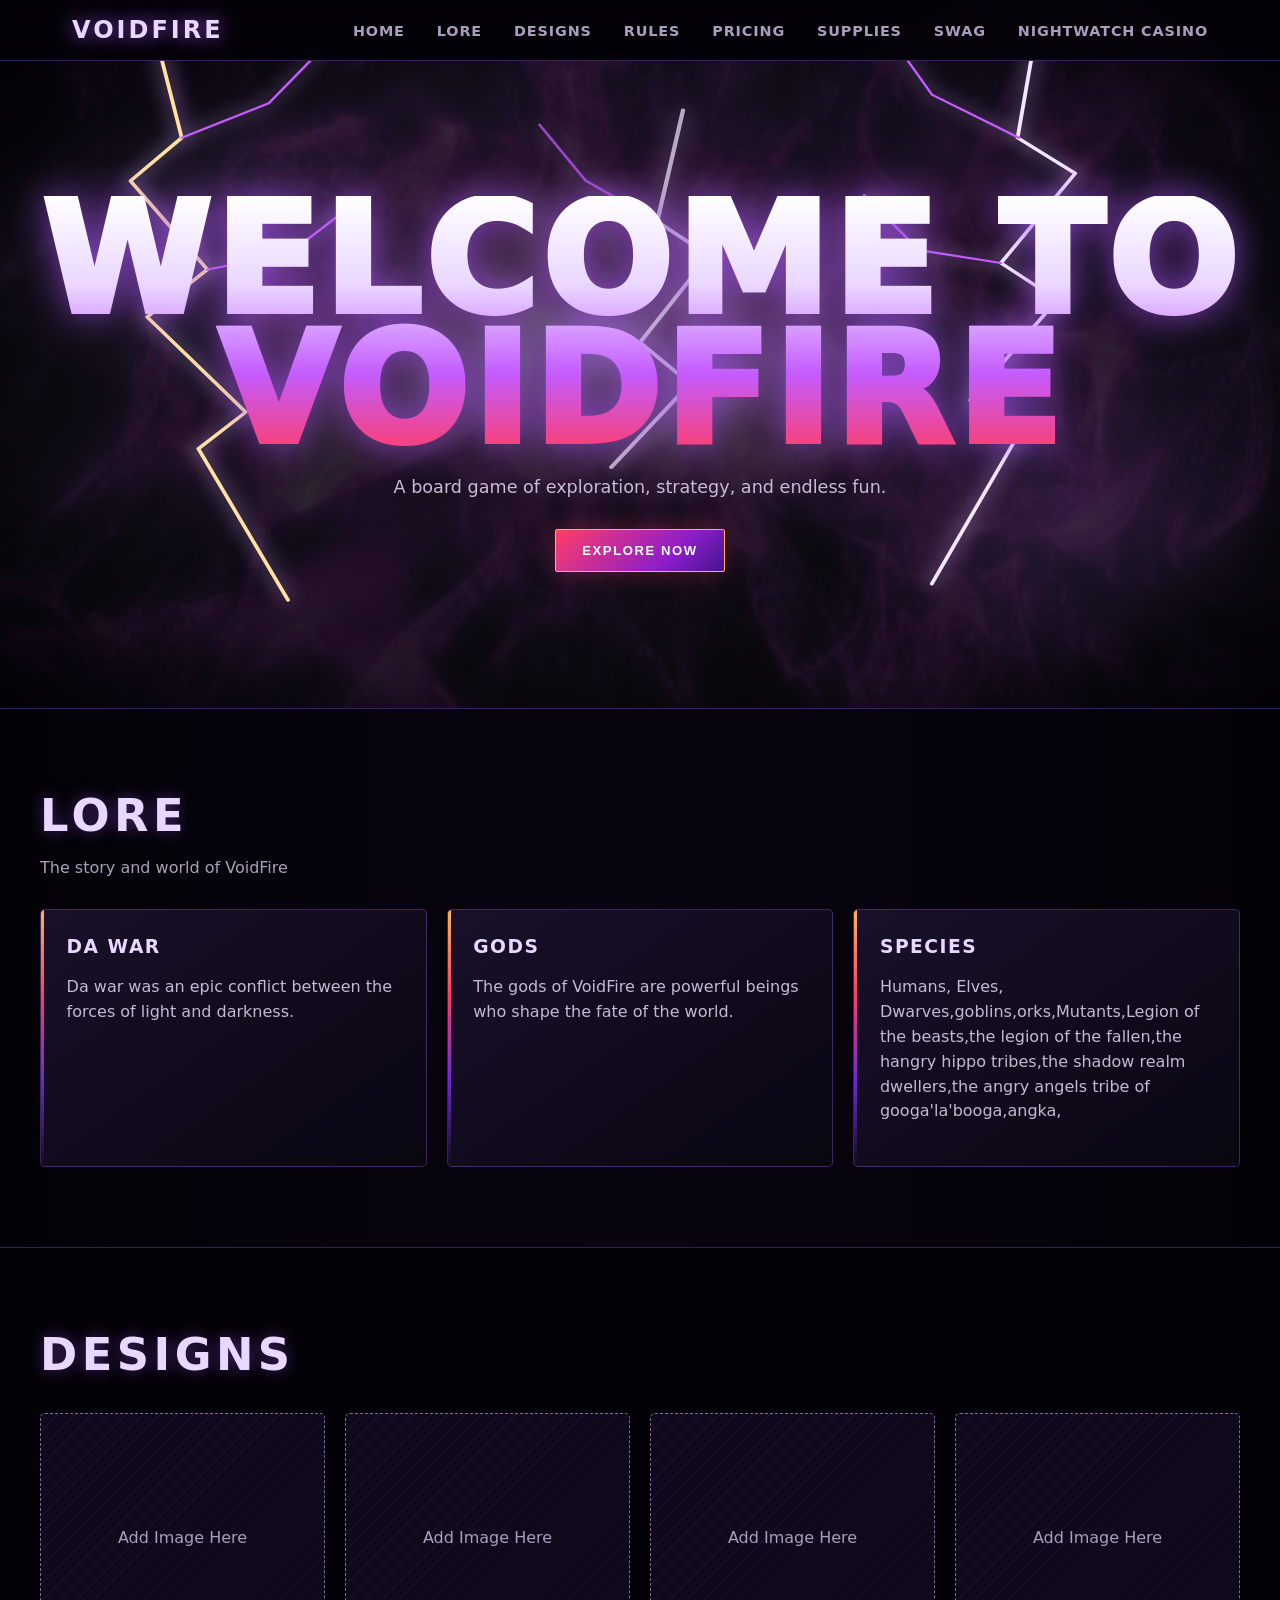
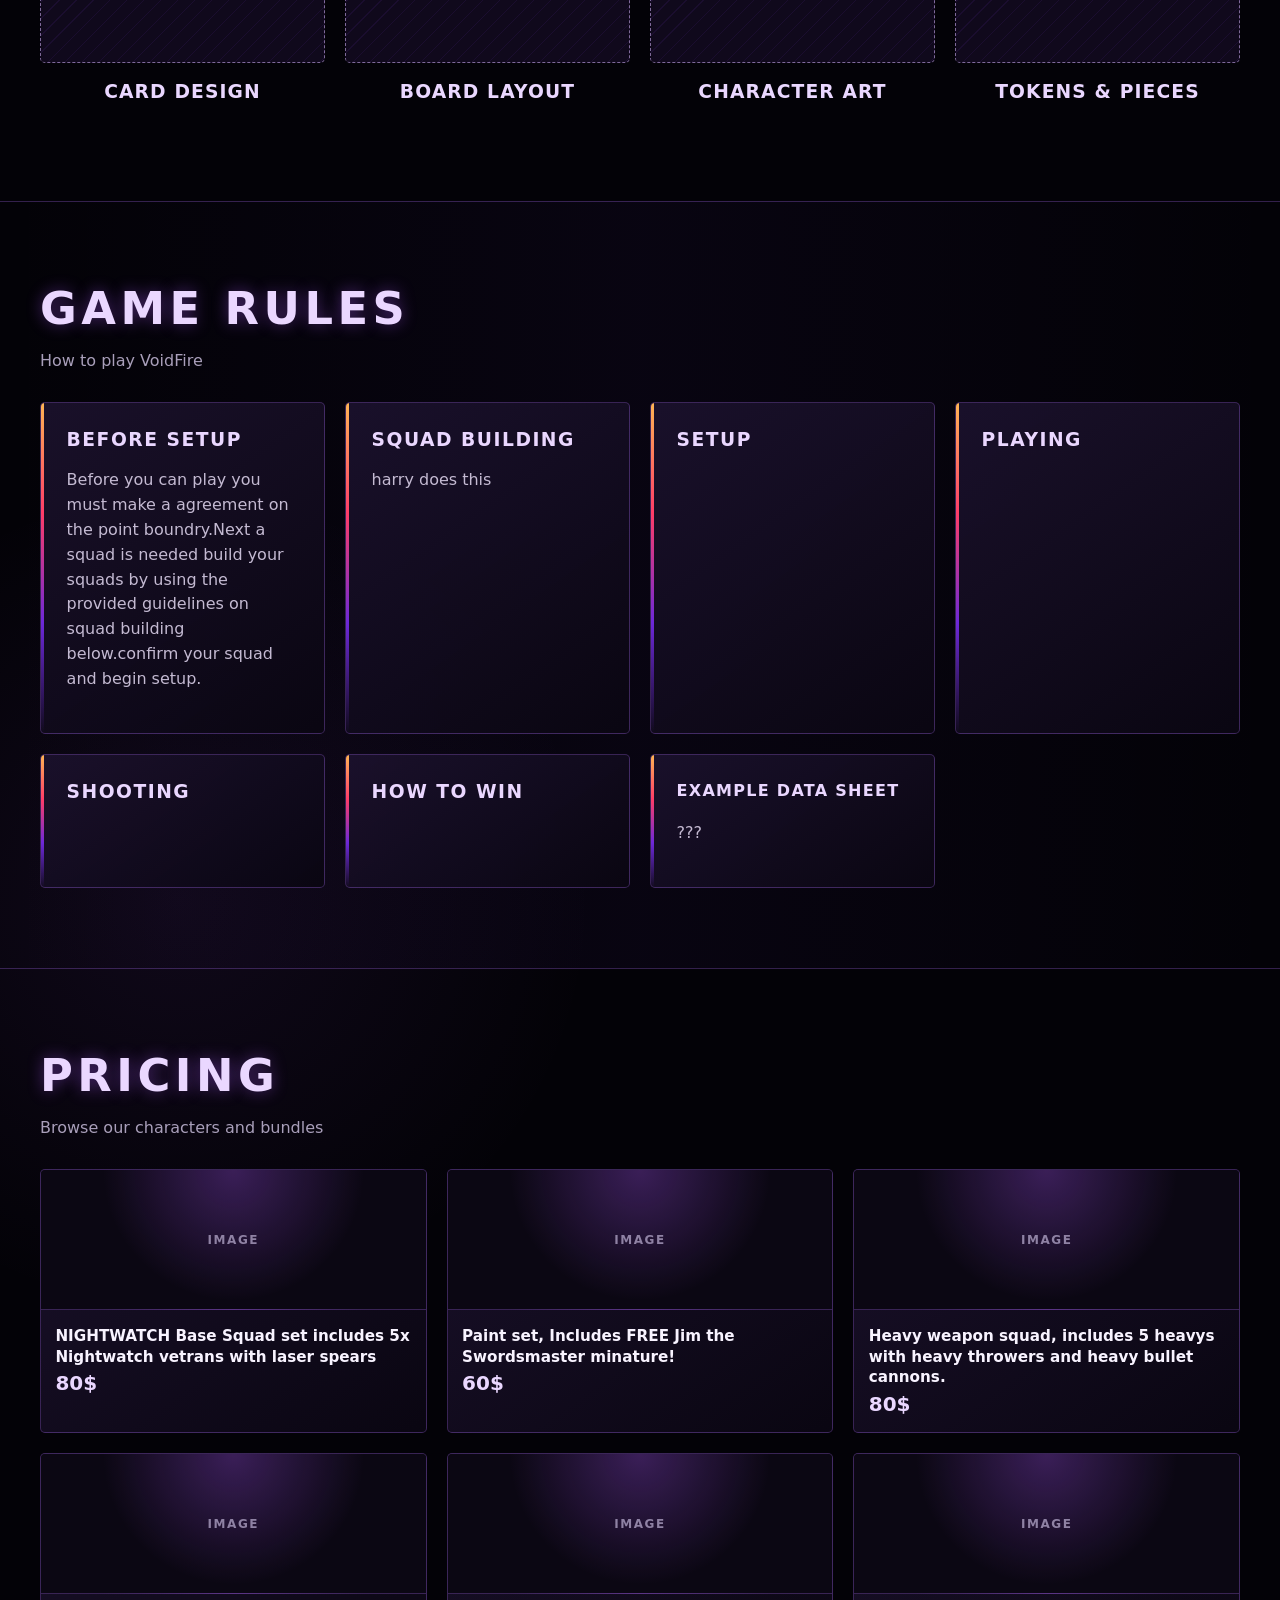
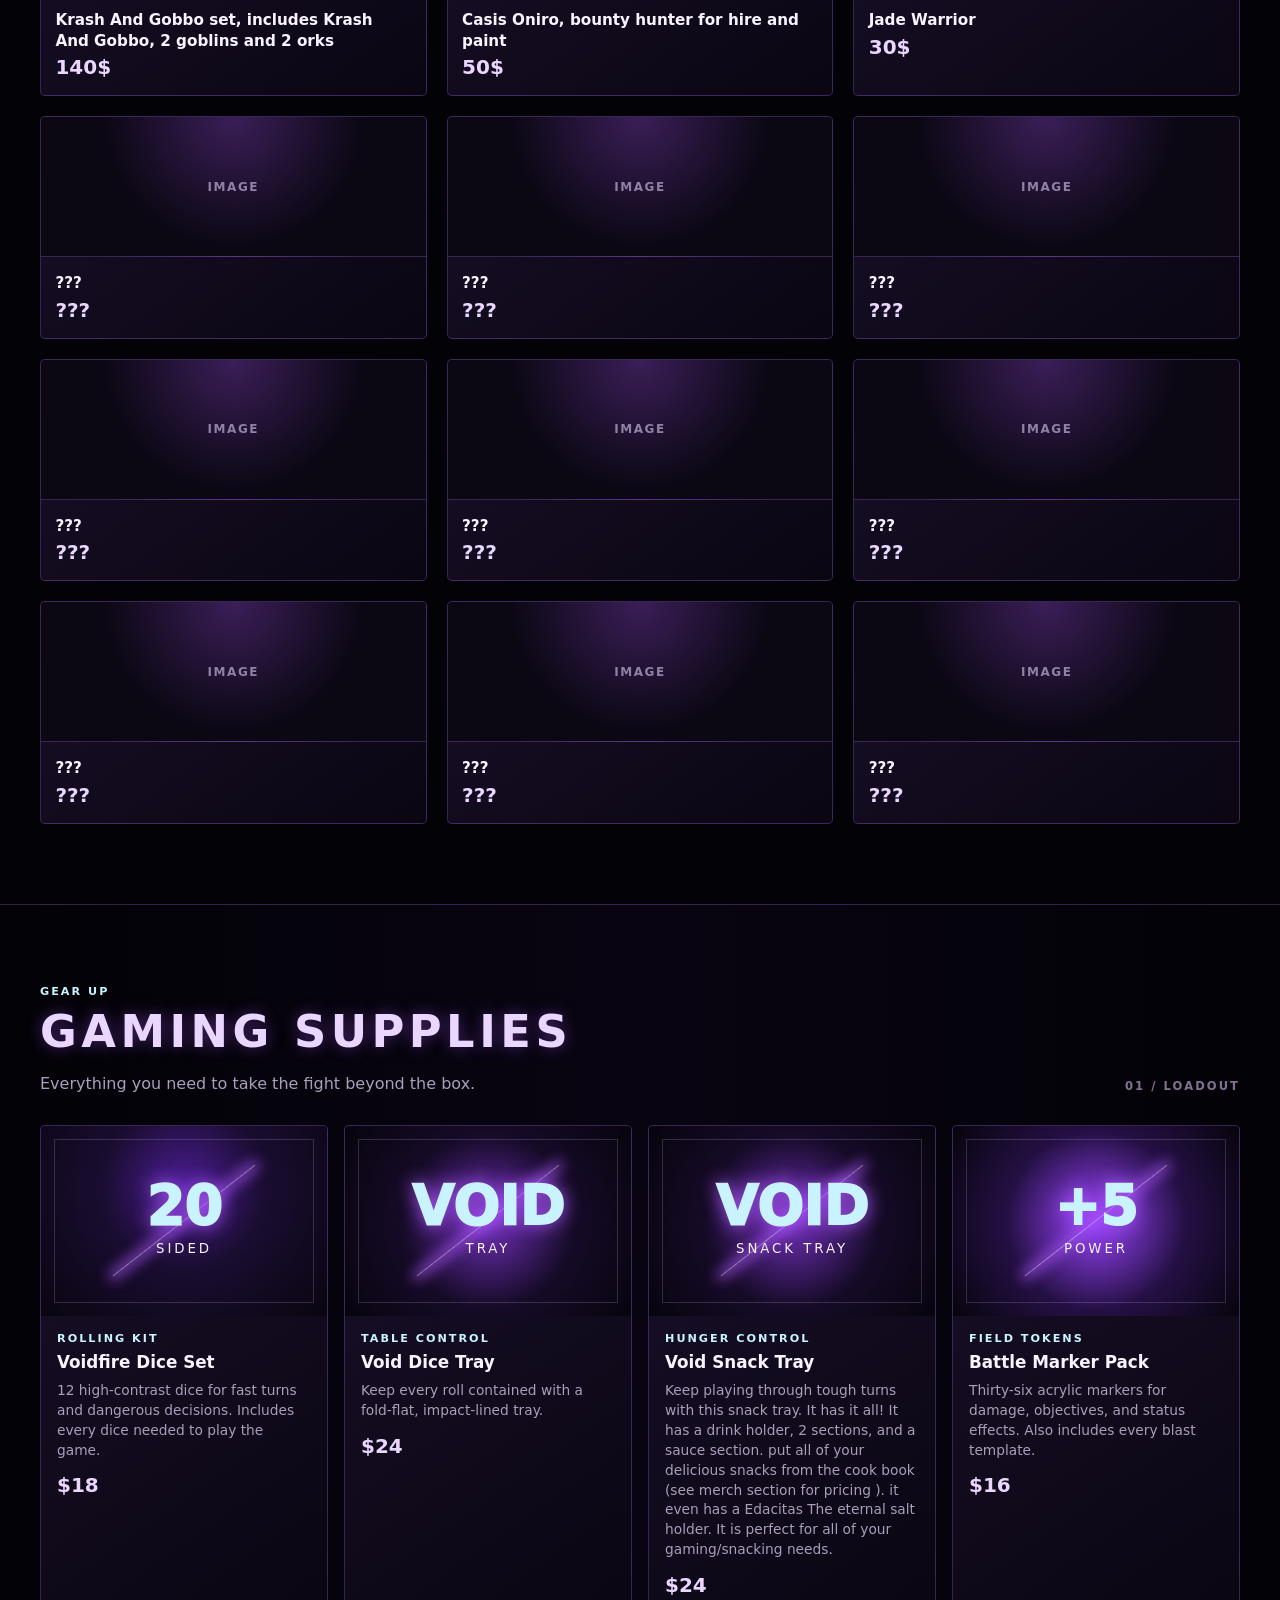
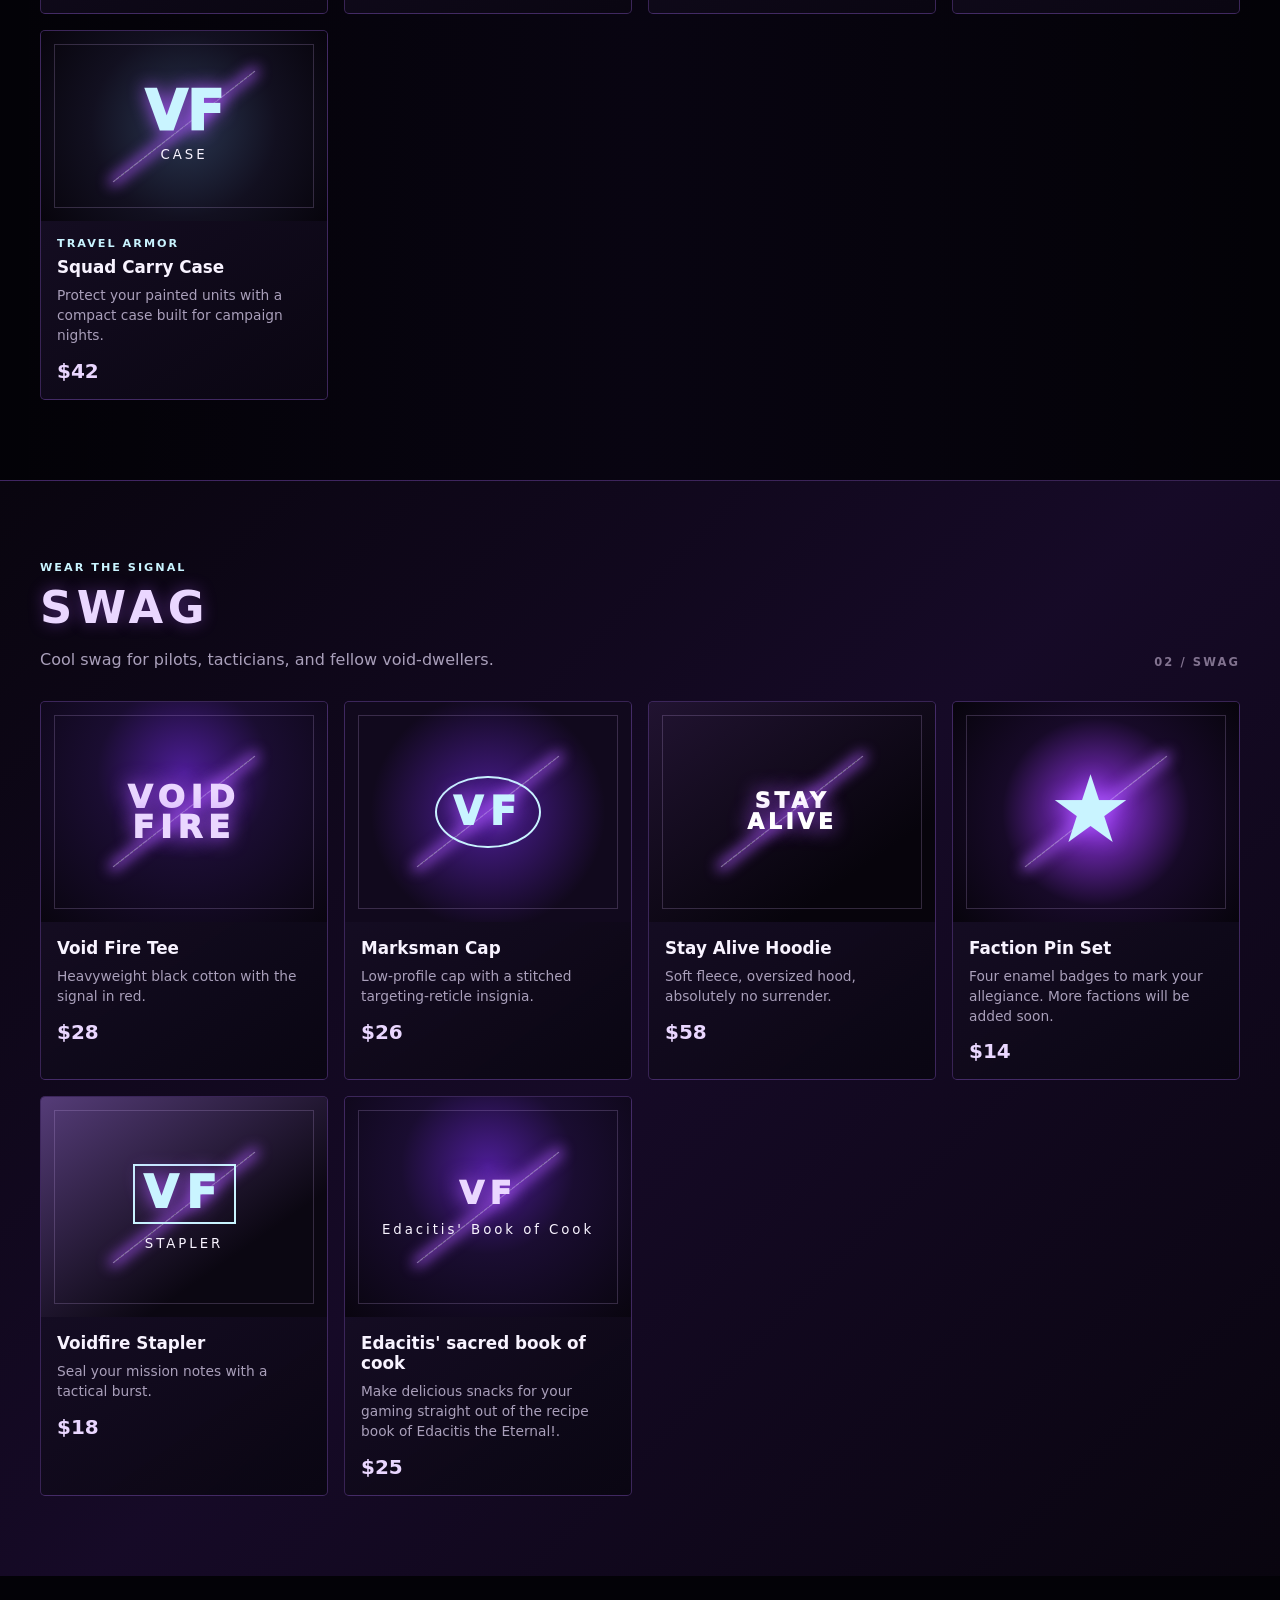
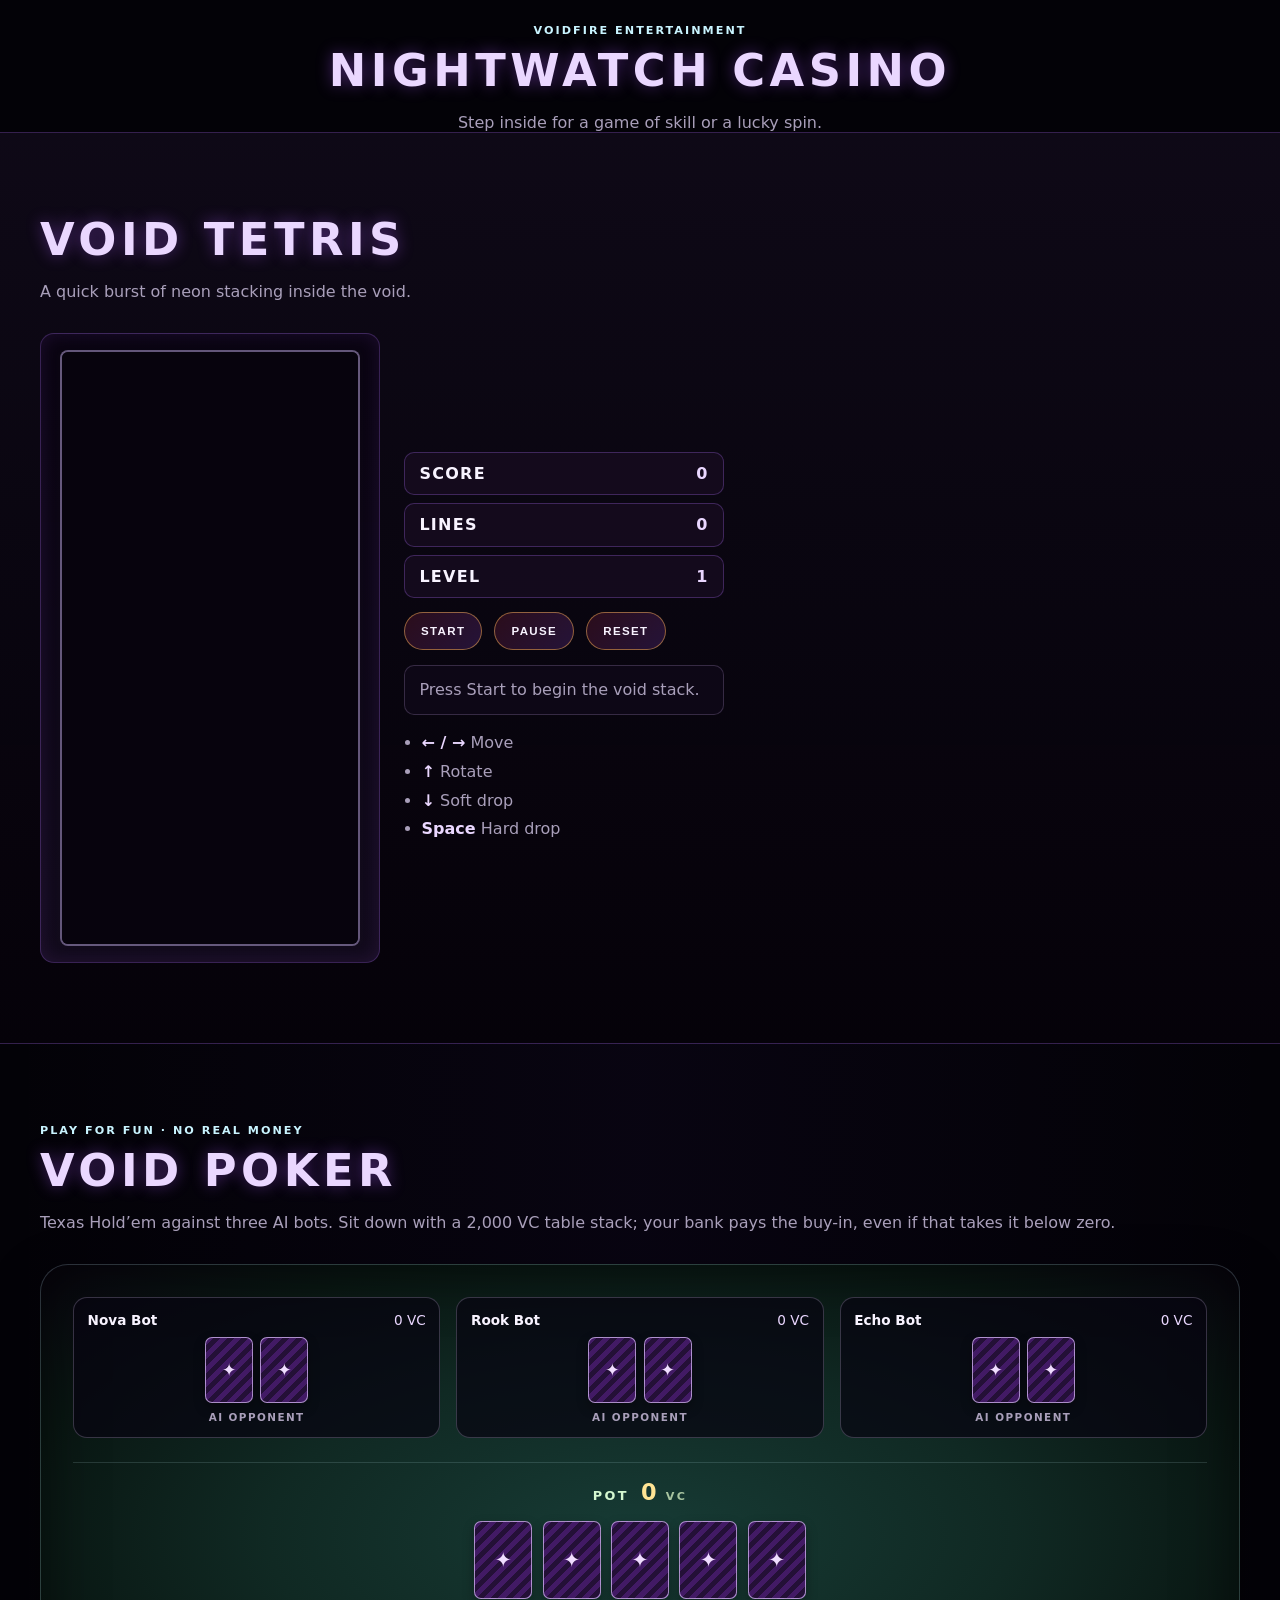
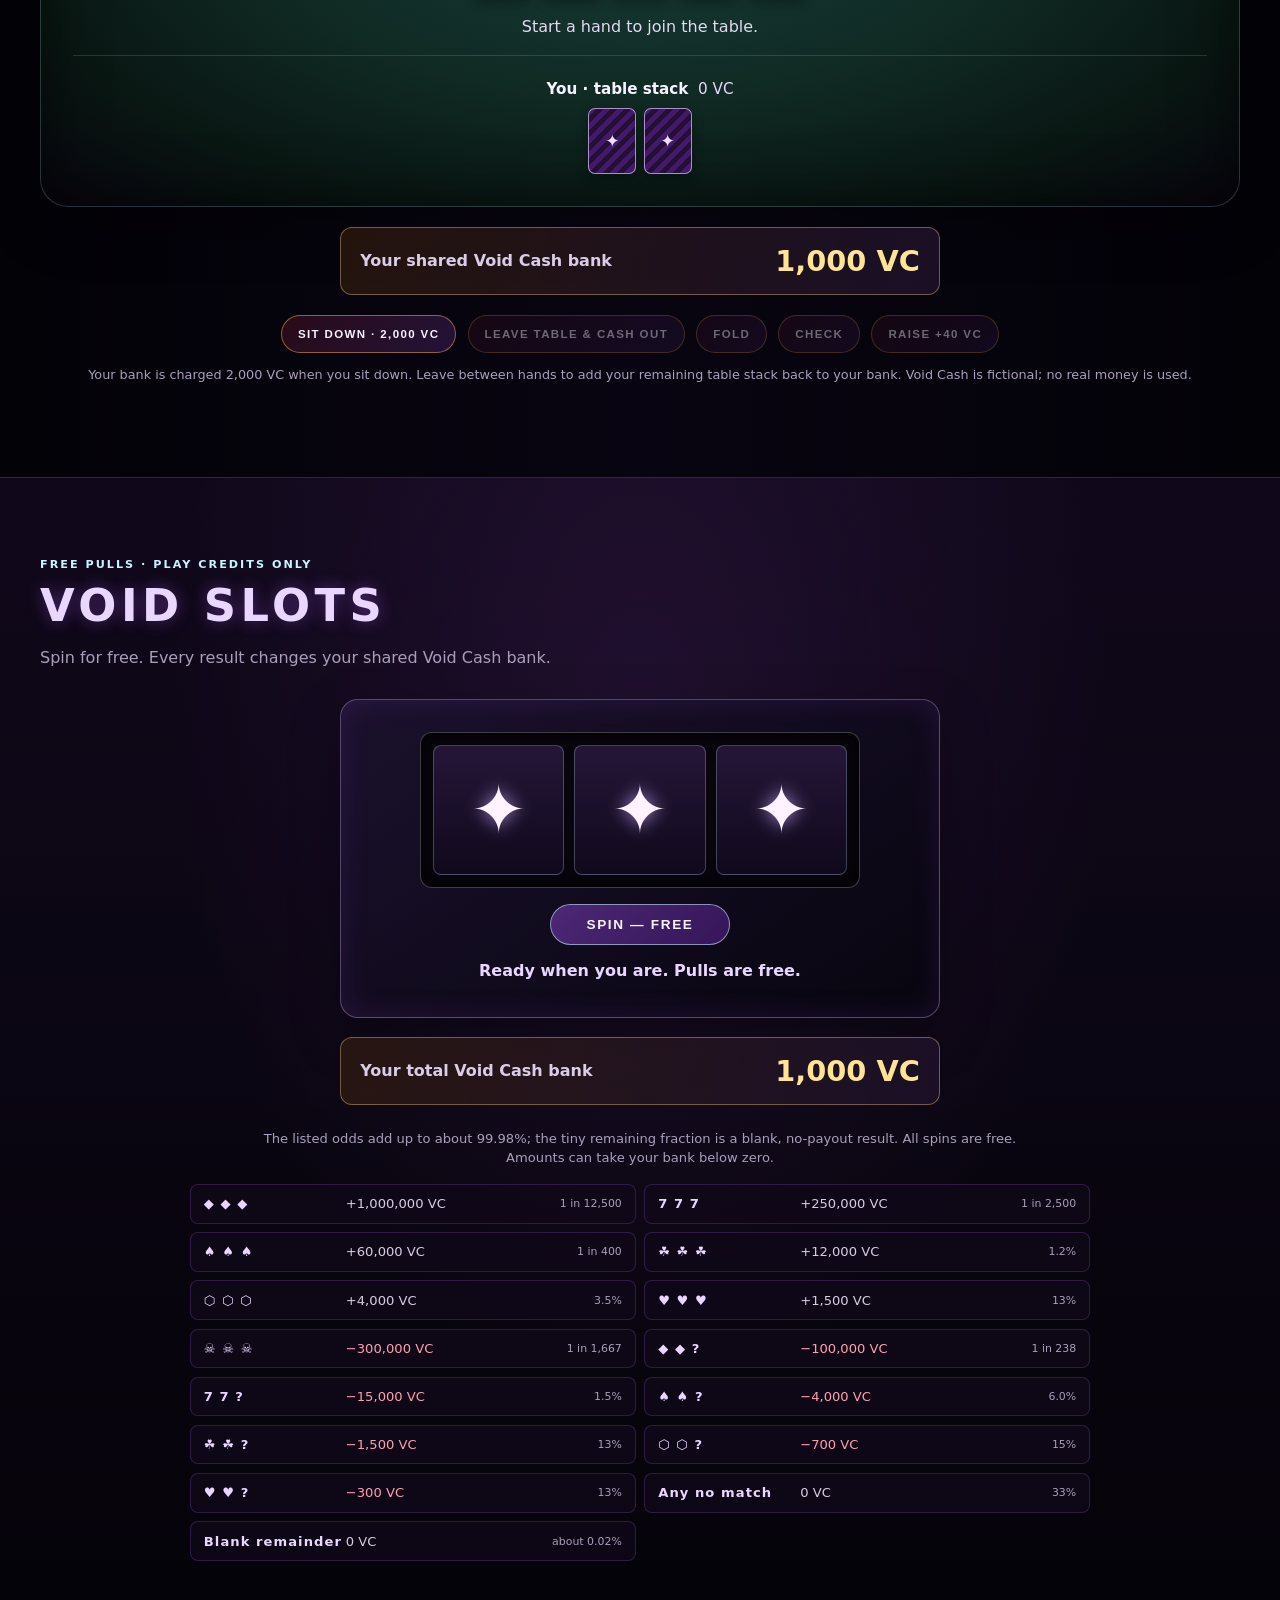
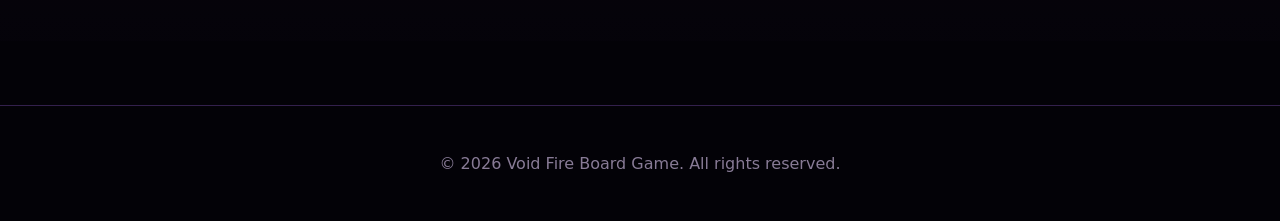
<file: index.html>
<!doctype html>
<html lang="en">
<head>
  <meta charset="utf-8" />
  <meta name="viewport" content="width=device-width, initial-scale=1" />
  <title>WELCOME TO VOIDFIRE</title>
  <link rel="stylesheet" href="styles.css?v=3">
  <meta http-equiv="Cache-Control" content="max-age=0, no-cache, no-store, must-revalidate">
</head>
<body>
  <!-- Section sounds play when their matching area enters view. -->
  <audio id="home-sound" src="boom.mp3" preload="auto"></audio>
  <audio id="lore-sound" src="scottishperson-sound-effect-machine-gun-333524.mp3" preload="metadata"></audio>
  <audio id="rules-sound" src="dragon-studio-monster-growl-376892.mp3" preload="metadata"></audio>
  <audio id="pricing-sound" src="freesound_community-good-6081.mp3" preload="metadata"></audio>
  <audio id="swag-sound" src="freesound_community-space-music-end-of-time-cilp-by-kris-klavenes-220417-17436.mp3" preload="metadata"></audio>

  <!-- NAVIGATION -->
  <nav class="navbar">
    <div class="nav-container">
      <h1 class="nav-title">VOIDFIRE</h1>
      <ul class="nav-links">
        <li><a href="#home">Home</a></li>
        <li><a href="#lore">Lore</a></li>
        <li><a href="#designs">Designs</a></li>
        <li><a href="#rules">Rules</a></li>
        <li><a href="#pricing">Pricing</a></li>
        <li><a href="#supplies">Supplies</a></li>
        <li><a href="#merchandise">Swag</a></li>
        <li><a href="#nightwatch-casino">Nightwatch Casino</a></li>
      </ul>
    </div>
  </nav>

  <!-- HOME SECTION -->
  <section id="home" class="hero">
    <svg class="lightning-field" viewBox="0 0 1000 600" preserveAspectRatio="none" aria-hidden="true">
      <g class="lightning-strike lightning-strike-one">
        <path d="M160 -30 L145 72 L190 105 L132 188 L176 222 L108 315 L145 348 L78 485" />
        <path d="M146 72 L78 32 L48 -18" />
        <path d="M132 188 L68 176 L25 125" />
      </g>
      <g class="lightning-strike lightning-strike-two">
        <path d="M770 -30 L792 72 L752 112 L812 194 L765 238 L842 326 L805 360 L875 500" />
        <path d="M792 72 L860 40 L908 -18" />
        <path d="M812 194 L875 180 L930 130" />
      </g>
      <g class="lightning-strike lightning-strike-three">
        <path d="M530 -20 L512 72 L548 100 L500 172 L535 206 L480 275" />
        <path d="M512 72 L462 38 L430 -8" />
      </g>
    </svg>
    <h1 class="giant">WELCOME TO<br>VOIDFIRE</h1>
    <p class="subtitle">A board game of exploration, strategy, and endless fun.</p>
    <button class="cta-btn">Explore Now</button>
  </section>

  <!-- LORE SECTION -->
  <section id="lore" class="section">
    <div class="container">
      <h2 class="section-title">LORE</h2>
      <p class="section-desc">The story and world of VoidFire</p>
      <div class="cards-grid">
        <div class="card">
          <h3>DA WAR</h3>
          <p>Da war was an epic conflict between the forces of light and darkness.</p>
        </div>
        <div class="card">
          <h3>GODS</h3>
          <p>The gods of VoidFire are powerful beings who shape the fate of the world.</p>
        </div>
        <div class="card">
          <h3>SPECIES</h3>
          <p>Humans, Elves, Dwarves,goblins,orks,Mutants,Legion of the beasts,the legion of the fallen,the hangry hippo tribes,the shadow realm dwellers,the angry angels tribe of googa'la'booga,angka,</p>
        </div>
      </div>
    </div>
  </section>

  <!-- DESIGNS SECTION -->
  <section id="designs" class="section">
    <div class="container">
      <h2 class="section-title">DESIGNS</h2>
      <p class="section-desc"></p>
      <div class="designs-gallery">
        <div class="design-item">
          <div class="placeholder">Add Image Here</div>
          <h3>Card Design</h3>
        </div>
        <div class="design-item">
          <div class="placeholder">Add Image Here</div>
          <h3>Board Layout</h3>
        </div>
        <div class="design-item">
          <div class="placeholder">Add Image Here</div>
          <h3>Character Art</h3>
        </div>
        <div class="design-item">
          <div class="placeholder">Add Image Here</div>
          <h3>Tokens & Pieces</h3>
        </div>
      </div>
    </div>
  </section>

  <!-- GAME RULES SECTION -->
  <section id="rules" class="section">
    <div class="container">
      <h2 class="section-title">GAME RULES</h2>
      <p class="section-desc">How to play VoidFire</p>
      <div class="rules-content">
       <div class="rule-box">
          <h3>Before Setup</h3>
          <p>Before you can play you must make a agreement on the point boundry.Next a squad is needed build your squads by using the provided guidelines on squad building below.confirm your squad and begin setup.</p>
        </div>
       <div class="rule-box">
          <h3>Squad Building</h3>
          <p>harry does this </p>
        </div>
        <div class="rule-box">
          <h3>Setup</h3>
          <p></p>
        </div>
        <div class="rule-box">
          <h3>Playing</h3>
          <p></p>
        </div>
        <div class="rule-box">
          <h3>Shooting</h3>
          <p></p>
        </div>
        <div class="rule-box">
          <h3>How to Win</h3>
          <p></p>
        </div>
        <div class="rule-box">
          <h4>EXAMPLE DATA SHEET</h4>
          <p>???</p>
        </div>
      </div>
    </div>
  </section>

  <!-- PRICING SECTION -->
  <section id="pricing" class="section">
    <div class="container">
      <h2 class="section-title">PRICING</h2>
      <p class="section-desc">Browse our characters and bundles</p>
      <div class="pricing-grid-temu">
        <div class="price-item">
          <div class="price-image">Image</div>
          <h3>NIGHTWATCH Base Squad set includes 5x Nightwatch vetrans with laser spears
          </h3>
          <p class="price-tag">80$</p>
        </div>
        <div class="price-item">
          <div class="price-image">Image</div>
          <h3>Paint set, Includes FREE Jim the Swordsmaster minature!</h3>
          <p class="price-tag">60$</p>
        </div>
        <div class="price-item">
          <div class="price-image">Image</div>
          <h3>Heavy weapon squad, includes 5 heavys with heavy throwers and heavy bullet cannons.</h3>
          <p class="price-tag">80$</p>
        </div>
        <div class="price-item">
          <div class="price-image">Image</div>
          <h3>Krash And Gobbo set, includes Krash And Gobbo, 2 goblins and 2 orks </h3>
          <p class="price-tag">140$</p>
        </div>
        <div class="price-item">
          <div class="price-image">Image</div>
          <h3>Casis Oniro, bounty hunter for hire and paint</h3>
          <p class="price-tag">50$</p>
        </div>
        <div class="price-item">
          <div class="price-image">Image</div>
          <h3>Jade Warrior</h3>
          <p class="price-tag">30$</p>
        </div>
        <div class="price-item">
          <div class="price-image">Image</div>
          <h3>???</h3>
          <p class="price-tag">???</p>
        </div>
        <div class="price-item">
          <div class="price-image">Image</div>
          <h3>???</h3>
          <p class="price-tag">???</p>
        </div>
        <div class="price-item">
          <div class="price-image">Image</div>
          <h3>???</h3>
          <p class="price-tag">???</p>
        </div>
        <div class="price-item">
          <div class="price-image">Image</div>
          <h3>???</h3>
          <p class="price-tag">???</p>
        </div>
        <div class="price-item">
          <div class="price-image">Image</div>
          <h3>???</h3>
          <p class="price-tag">???</p>
        </div>
        <div class="price-item">
          <div class="price-image">Image</div>
          <h3>???</h3>
          <p class="price-tag">???</p>
        </div>
        <div class="price-item">
          <div class="price-image">Image</div>
          <h3>???</h3>
          <p class="price-tag">???</p>
        </div>
        <div class="price-item">
          <div class="price-image">Image</div>
          <h3>???</h3>
          <p class="price-tag">???</p>
        </div>
        <div class="price-item">
          <div class="price-image">Image</div>
          <h3>???</h3>
          <p class="price-tag">???</p>
        </div>
      </div>
    </div>
  </section>

  <!-- GAMING SUPPLIES SECTION -->
  <section id="supplies" class="section shop-section">
    <div class="container">
      <div class="shop-heading">
        <div>
          <p class="eyebrow">GEAR UP</p>
          <h2 class="section-title">GAMING SUPPLIES</h2>
          <p class="section-desc">Everything you need to take the fight beyond the box.</p>
        </div>
        <span class="shop-mark">01 / LOADOUT</span>
      </div>
      <div class="shop-grid">
        <article class="shop-item">
          <div class="shop-image supply-dice"><span>20</span><small>SIDED</small></div>
          <div class="shop-item-body">
            <p class="item-type">ROLLING KIT</p>
            <h3>Voidfire Dice Set</h3>
            <p>12 high-contrast dice for fast turns and dangerous decisions. Includes every dice needed to play the game.</p>
            <strong>$18</strong>
          </div>
        </article>
        <article class="shop-item">
          <div class="shop-image supply-tray"><span>VOID</span><small>TRAY</small></div>
          <div class="shop-item-body">
            <p class="item-type">TABLE CONTROL</p>
            <h3>Void Dice Tray</h3>
            <p>Keep every roll contained with a fold-flat, impact-lined tray.</p>
            <strong>$24</strong>
          </div>
        </article>
        </article>
        <article class="shop-item">
          <div class="shop-image supply-tray"><span>VOID</span><small>SNACK TRAY</small></div>
          <div class="shop-item-body">
            <p class="item-type">HUNGER CONTROL</p>
            <h3>Void Snack Tray</h3>
            <p>Keep playing through tough turns with this snack tray. It has it all! It has a drink holder, 2 sections, and a sauce section. put all of your delicious snacks from the cook book  (see merch section for pricing ). it even has a Edacitas The eternal salt holder. It is perfect for all of your gaming/snacking needs.
</p>
            <strong>$24</strong>
          </div>
        </article>
        <article class="shop-item">
          <div class="shop-image supply-tokens"><span>+5</span><small>POWER</small></div>
          <div class="shop-item-body">
            <p class="item-type">FIELD TOKENS</p>
            <h3>Battle Marker Pack</h3>
            <p>Thirty-six acrylic markers for damage, objectives, and status effects. Also includes every blast template.</p>
            <strong>$16</strong>
          </div>
        </article>
        <article class="shop-item">
          <div class="shop-image supply-case"><span>VF</span><small>CASE</small></div>
          <div class="shop-item-body">
            <p class="item-type">TRAVEL ARMOR</p>
            <h3>Squad Carry Case</h3>
            <p>Protect your painted units with a compact case built for campaign nights.</p>
            <strong>$42</strong>
          </div>
        </article>
      </div>
    </div>
  </section>

  <!-- MERCHANDISE SECTION -->
  <section id="merchandise" class="section merch-section">
    <div class="container">
      <div class="shop-heading">
        <div>
          <p class="eyebrow">WEAR THE SIGNAL</p>
          <h2 class="section-title">SWAG</h2>
          <p class="section-desc">Cool swag for pilots, tacticians, and fellow void-dwellers.</p>
        </div>
        <span class="shop-mark">02 / SWAG</span>
      </div>
      <div class="merch-grid">
        <article class="merch-item">
          <div class="merch-image merch-tee"><span>VOID<br>FIRE</span></div>
          <div class="merch-item-body"><h3>Void Fire Tee</h3><p>Heavyweight black cotton with the signal in red.</p><strong>$28</strong></div>
        </article>
        <article class="merch-item">
          <div class="merch-image merch-cap"><span>VF</span></div>
          <div class="merch-item-body"><h3>Marksman Cap</h3><p>Low-profile cap with a stitched targeting-reticle insignia.</p><strong>$26</strong></div>
        </article>
        <article class="merch-item">
          <div class="merch-image merch-hoodie"><span>STAY<br>ALIVE</span></div>
          <div class="merch-item-body"><h3>Stay Alive Hoodie</h3><p>Soft fleece, oversized hood, absolutely no surrender.</p><strong>$58</strong></div>
        </article>
        <article class="merch-item">
          <div class="merch-image merch-pin"><span>★</span></div>
          <div class="merch-item-body"><h3>Faction Pin Set</h3><p>Four enamel badges to mark your allegiance. More factions will be added soon.</p><strong>$14</strong></div>
        </article>
        <article class="merch-item">
          <div class="merch-image merch-stapler"><span>VF</span><small>STAPLER</small></div>
          <div class="merch-item-body"><h3>Voidfire Stapler</h3><p>Seal your mission notes with a tactical burst.</p><strong>$18</strong></div>
        </article>
        
        <article class="Edacitis-Book_of_Cook">
          <div class="merch-image merch-Book_of_Cook"><span>VF</span><small>Edacitis' Book of Cook</small></div>
          <div class="merch-item-body"><h3>Edacitis' sacred book of cook</h3><p>Make delicious snacks for your gaming straight out of the recipe book of Edacitis the Eternal!.</p><strong>$25</strong></div>
        </article>

          


          
          
          
  </section>

  <!-- NIGHTWATCH CASINO -->
  <div id="nightwatch-casino" class="nightwatch-casino">
    <header class="casino-heading">
      <p class="eyebrow">VOIDFIRE ENTERTAINMENT</p>
      <h2 class="section-title">NIGHTWATCH CASINO</h2>
      <p class="section-desc">Step inside for a game of skill or a lucky spin.</p>
    </header>
    <section id="tetris" class="section tetris-section">
      <div class="container">
        <h2 class="section-title">VOID TETRIS</h2>
        <p class="section-desc">A quick burst of neon stacking inside the void.</p>
        <div class="tetris-shell">
          <div class="tetris-board-wrap">
            <canvas id="tetris-canvas" width="300" height="600" aria-label="Voidfire Tetris board"></canvas>
          </div>
          <div class="tetris-panel">
            <div class="tetris-scoreboard">
              <div class="tetris-stat"><span>Score</span><span id="tetris-score">0</span></div>
              <div class="tetris-stat"><span>Lines</span><span id="tetris-lines">0</span></div>
              <div class="tetris-stat"><span>Level</span><span id="tetris-level">1</span></div>
            </div>
            <div class="tetris-controls">
              <button id="tetris-start" class="tetris-btn" type="button">Start</button>
              <button id="tetris-pause" class="tetris-btn" type="button">Pause</button>
              <button id="tetris-reset" class="tetris-btn" type="button">Reset</button>
            </div>
            <div id="tetris-status" class="tetris-status">Press Start to begin the void stack.</div>
            <ul class="tetris-legend">
              <li><strong>← / →</strong> Move</li>
              <li><strong>↑</strong> Rotate</li>
              <li><strong>↓</strong> Soft drop</li>
              <li><strong>Space</strong> Hard drop</li>
            </ul>
          </div>
        </div>
      </div>
    </section>

    <section id="void-poker" class="section poker-section">
      <div class="container">
        <p class="eyebrow">PLAY FOR FUN · NO REAL MONEY</p>
        <h2 class="section-title">VOID POKER</h2>
        <p class="section-desc">Texas Hold’em against three AI bots. Sit down with a 2,000 VC table stack; your bank pays the buy-in, even if that takes it below zero.</p>
        <div class="poker-table">
          <div class="poker-opponents" id="poker-opponents" aria-live="polite"></div>
          <div class="poker-center">
            <div class="poker-pot">POT <strong id="poker-pot">0</strong> <span>VC</span></div>
            <div id="poker-community" class="poker-cards poker-community" aria-label="Community cards"></div>
            <div id="poker-message" class="poker-message" aria-live="polite">Start a hand to join the table.</div>
          </div>
          <div class="poker-player">
            <div class="poker-player-info"><strong>You · table stack</strong><span id="poker-player-cash">0 VC</span></div>
            <div id="poker-player-cards" class="poker-cards" aria-label="Your cards"></div>
          </div>
        </div>
        <div class="void-bank poker-bank"><span>Your shared Void Cash bank</span><strong id="poker-bank-total">1,000 VC</strong></div>
        <div class="poker-actions">
          <button id="poker-new-hand" class="tetris-btn" type="button">Sit / Start Game</button>
          <button id="poker-leave" class="tetris-btn" type="button" disabled>Leave Table & Cash Out</button>
          <button id="poker-fold" class="tetris-btn" type="button" disabled>Fold</button>
          <button id="poker-call" class="tetris-btn" type="button" disabled>Check</button>
          <button id="poker-raise" class="tetris-btn" type="button" disabled>Raise +40 VC</button>
        </div>
        <p class="poker-footnote">Your bank is charged 2,000 VC when you sit down. Leave between hands to add your remaining table stack back to your bank. Void Cash is fictional; no real money is used.</p>
      </div>
    </section>

    <section id="void-slots" class="section slots-section">
      <div class="container">
        <p class="eyebrow">FREE PULLS · PLAY CREDITS ONLY</p>
        <h2 class="section-title">VOID SLOTS</h2>
        <p class="section-desc">Spin for free. Every result changes your shared Void Cash bank.</p>
        <div class="slots-machine">
          <div class="slots-reels" aria-label="Slot machine result">
            <span id="slot-reel-one" class="slot-reel">✦</span>
            <span id="slot-reel-two" class="slot-reel">✦</span>
            <span id="slot-reel-three" class="slot-reel">✦</span>
          </div>
          <button id="slots-spin" class="tetris-btn slots-spin" type="button">Spin — Free</button>
          <p id="slots-result" class="slots-result" aria-live="polite">Ready when you are. Pulls are free.</p>
        </div>
        <div class="void-bank" aria-live="polite"><span>Your total Void Cash bank</span><strong id="void-cash-total">1,000 VC</strong></div>
        <section id="debt-challenge" class="debt-challenge" hidden aria-labelledby="debt-title">
          <p class="eyebrow">OVERDRAFT PENALTY</p>
          <h3 id="debt-title">Math Challenge</h3>
          <p id="debt-instructions" class="debt-instructions"></p>
          <p id="debt-progress" class="debt-progress"></p>
          <form id="debt-answer-form" class="debt-answer-form">
            <label id="debt-question" for="debt-answer"></label>
            <div class="debt-answer-controls">
              <input id="debt-answer" name="answer" type="number" step="1" inputmode="numeric" autocomplete="off" required>
              <button class="tetris-btn" type="submit">Answer</button>
            </div>
          </form>
          <p id="debt-feedback" class="debt-feedback" aria-live="polite"></p>
        </section>
        <p class="slots-odds-note">The listed odds add up to about 99.98%; the tiny remaining fraction is a blank, no-payout result. All spins are free. Amounts can take your bank below zero.</p>
        <div class="slots-odds" id="slots-odds">
          <div class="slot-odds-row"><strong>◆ ◆ ◆</strong><span>+1,000,000 VC</span><small>1 in 12,500</small></div>
          <div class="slot-odds-row"><strong>7 7 7</strong><span>+250,000 VC</span><small>1 in 2,500</small></div>
          <div class="slot-odds-row"><strong>♠ ♠ ♠</strong><span>+60,000 VC</span><small>1 in 400</small></div>
          <div class="slot-odds-row"><strong>☘ ☘ ☘</strong><span>+12,000 VC</span><small>1.2%</small></div>
          <div class="slot-odds-row"><strong>⬡ ⬡ ⬡</strong><span>+4,000 VC</span><small>3.5%</small></div>
          <div class="slot-odds-row"><strong>♥ ♥ ♥</strong><span>+1,500 VC</span><small>13%</small></div>
          <div class="slot-odds-row slot-loss"><strong>☠ ☠ ☠</strong><span>−300,000 VC</span><small>1 in 1,667</small></div>
          <div class="slot-odds-row slot-loss"><strong>◆ ◆ ?</strong><span>−100,000 VC</span><small>1 in 238</small></div>
          <div class="slot-odds-row slot-loss"><strong>7 7 ?</strong><span>−15,000 VC</span><small>1.5%</small></div>
          <div class="slot-odds-row slot-loss"><strong>♠ ♠ ?</strong><span>−4,000 VC</span><small>6.0%</small></div>
          <div class="slot-odds-row slot-loss"><strong>☘ ☘ ?</strong><span>−1,500 VC</span><small>13%</small></div>
          <div class="slot-odds-row slot-loss"><strong>⬡ ⬡ ?</strong><span>−700 VC</span><small>15%</small></div>
          <div class="slot-odds-row slot-loss"><strong>♥ ♥ ?</strong><span>−300 VC</span><small>13%</small></div>
          <div class="slot-odds-row"><strong>Any no match</strong><span>0 VC</span><small>33%</small></div>
          <div class="slot-odds-row"><strong>Blank remainder</strong><span>0 VC</span><small>about 0.02%</small></div>
        </div>
      </div>
    </section>
  </div>

  <!-- FOOTER -->
  <footer class="footer">
    <p>&copy; 2026 Void Fire Board Game. All rights reserved.</p>
  </footer>

  <script>
    const tetrisCanvas = document.getElementById('tetris-canvas');
    const tetrisContext = tetrisCanvas.getContext('2d');
    const scoreEl = document.getElementById('tetris-score');
    const linesEl = document.getElementById('tetris-lines');
    const levelEl = document.getElementById('tetris-level');
    const statusEl = document.getElementById('tetris-status');

    const boardWidth = 10;
    const boardHeight = 20;
    const blockSize = 30;
    const board = Array.from({ length: boardHeight }, () => Array(boardWidth).fill(null));

    const tetrominoes = {
      I: [[1, 1, 1, 1]],
      O: [[1, 1], [1, 1]],
      T: [[0, 1, 0], [1, 1, 1]],
      S: [[0, 1, 1], [1, 1, 0]],
      Z: [[1, 1, 0], [0, 1, 1]],
      J: [[1, 0, 0], [1, 1, 1]],
      L: [[0, 0, 1], [1, 1, 1]],
    };

    const colors = {
      I: '#7dd3fc',
      O: '#fbbf24',
      T: '#c084fc',
      S: '#34d399',
      Z: '#fb7185',
      J: '#60a5fa',
      L: '#f9a8d4',
    };

    let currentPiece = null;
    let score = 0;
    let lines = 0;
    let level = 1;
    let dropped = 0;
    let started = false;
    let paused = false;
    let gameOver = false;
    let lastTime = 0;

    function createEmptyBoard() {
      return Array.from({ length: boardHeight }, () => Array(boardWidth).fill(null));
    }

    function cloneMatrix(matrix) {
      return matrix.map((row) => [...row]);
    }

    function rotateMatrix(matrix) {
      return matrix[0].map((_, columnIndex) => matrix.map((row) => row[columnIndex]).reverse());
    }

    function randomPiece() {
      const types = Object.keys(tetrominoes);
      const type = types[Math.floor(Math.random() * types.length)];
      const matrix = cloneMatrix(tetrominoes[type]);
      return {
        type,
        matrix,
        x: Math.floor((boardWidth - matrix[0].length) / 2),
        y: -1,
        color: colors[type],
      };
    }

    function resetTetris() {
      for (let row = 0; row < boardHeight; row += 1) {
        for (let column = 0; column < boardWidth; column += 1) {
          board[row][column] = null;
        }
      }
      score = 0;
      lines = 0;
      level = 1;
      dropped = 0;
      paused = false;
      gameOver = false;
      started = true;
      currentPiece = randomPiece();
      lastTime = 0;
      updateScoreboard();
      statusEl.textContent = 'Stack the blocks and hold the void line.';
    }

    function updateScoreboard() {
      scoreEl.textContent = String(score);
      linesEl.textContent = String(lines);
      levelEl.textContent = String(level);
    }

    function collides(piece, offsetX = 0, offsetY = 0, matrix = piece.matrix) {
      for (let y = 0; y < matrix.length; y += 1) {
        for (let x = 0; x < matrix[y].length; x += 1) {
          if (!matrix[y][x]) continue;
          const boardX = piece.x + x + offsetX;
          const boardY = piece.y + y + offsetY;

          if (boardX < 0 || boardX >= boardWidth || boardY >= boardHeight) {
            return true;
          }

          if (boardY >= 0 && board[boardY][boardX]) {
            return true;
          }
        }
      }
      return false;
    }

    function mergePiece() {
      currentPiece.matrix.forEach((row, y) => {
        row.forEach((value, x) => {
          if (!value) return;
          const boardY = currentPiece.y + y;
          const boardX = currentPiece.x + x;
          if (boardY >= 0) {
            board[boardY][boardX] = currentPiece.color;
          }
        });
      });
    }

    function clearLines() {
      let cleared = 0;

      for (let row = boardHeight - 1; row >= 0; row -= 1) {
        if (board[row].every(Boolean)) {
          board.splice(row, 1);
          board.unshift(Array(boardWidth).fill(null));
          cleared += 1;
          row += 1;
        }
      }

      if (cleared > 0) {
        lines += cleared;
        score += cleared * 100 * level;
        level = 1 + Math.floor(lines / 10);
      }

      updateScoreboard();
    }

    function spawnPiece() {
      currentPiece = randomPiece();
      if (collides(currentPiece)) {
        gameOver = true;
        started = false;
        statusEl.textContent = 'Game over. The void has closed in.';
      }
    }

    function lockPiece() {
      mergePiece();
      clearLines();
      spawnPiece();
    }

    function moveDown() {
      if (!currentPiece || paused || gameOver) return;

      if (!collides(currentPiece, 0, 1)) {
        currentPiece.y += 1;
        dropped += 1;
        return;
      }

      lockPiece();
      if (gameOver) return;
      score += 10;
      updateScoreboard();
    }

    function moveSide(direction) {
      if (!currentPiece || paused || gameOver) return;
      if (!collides(currentPiece, direction, 0)) {
        currentPiece.x += direction;
      }
    }

    function rotatePiece() {
      if (!currentPiece || paused || gameOver) return;
      const rotated = rotateMatrix(currentPiece.matrix);
      const kicks = [0, -1, 1, -2, 2];

      for (const kick of kicks) {
        if (!collides(currentPiece, kick, 0, rotated)) {
          currentPiece.matrix = rotated;
          currentPiece.x += kick;
          return;
        }
      }
    }

    function hardDrop() {
      if (!currentPiece || paused || gameOver) return;
      while (!collides(currentPiece, 0, 1)) {
        currentPiece.y += 1;
        score += 2;
      }
      lockPiece();
      updateScoreboard();
    }

    function drawCell(x, y, color) {
      tetrisContext.fillStyle = color;
      tetrisContext.fillRect(x * blockSize, y * blockSize, blockSize, blockSize);
      tetrisContext.strokeStyle = 'rgba(255,255,255,0.1)';
      tetrisContext.strokeRect(x * blockSize + 0.5, y * blockSize + 0.5, blockSize - 1, blockSize - 1);
    }

    function drawBoard() {
      tetrisContext.clearRect(0, 0, tetrisCanvas.width, tetrisCanvas.height);
      tetrisContext.fillStyle = '#07030d';
      tetrisContext.fillRect(0, 0, tetrisCanvas.width, tetrisCanvas.height);

      for (let y = 0; y < boardHeight; y += 1) {
        for (let x = 0; x < boardWidth; x += 1) {
          if (board[y][x]) {
            drawCell(x, y, board[y][x]);
          }
        }
      }

      if (currentPiece) {
        currentPiece.matrix.forEach((row, y) => {
          row.forEach((value, x) => {
            if (!value) return;
            const drawX = currentPiece.x + x;
            const drawY = currentPiece.y + y;
            if (drawY >= 0) {
              drawCell(drawX, drawY, currentPiece.color);
            }
          });
        });
      }
    }

    function gameLoop(timestamp) {
      const stepDelay = Math.max(120, 650 - (level - 1) * 60);

      if (started && !paused && !gameOver) {
        if (!lastTime) lastTime = timestamp;
        const delta = timestamp - lastTime;
        if (delta >= stepDelay) {
          moveDown();
          lastTime = timestamp;
        }
      }

      drawBoard();
      window.requestAnimationFrame(gameLoop);
    }

    document.getElementById('tetris-start').addEventListener('click', () => {
      resetTetris();
      statusEl.textContent = 'Voidfall engaged. Keep the stack clean.';
    });

    document.getElementById('tetris-pause').addEventListener('click', () => {
      if (!started || gameOver) return;
      paused = !paused;
      statusEl.textContent = paused ? 'Paused in the void.' : 'Back in motion.';
    });

    document.getElementById('tetris-reset').addEventListener('click', () => {
      resetTetris();
      statusEl.textContent = 'Board reset. The void is waiting.';
    });

    document.addEventListener('keydown', (event) => {
      if (!started || paused || gameOver) return;

      if (event.key === 'ArrowLeft') {
        event.preventDefault();
        moveSide(-1);
      }
      if (event.key === 'ArrowRight') {
        event.preventDefault();
        moveSide(1);
      }
      if (event.key === 'ArrowDown') {
        event.preventDefault();
        moveDown();
        score += 1;
        updateScoreboard();
      }
      if (event.key === 'ArrowUp') {
        event.preventDefault();
        rotatePiece();
      }
      if (event.code === 'Space') {
        event.preventDefault();
        hardDrop();
      }
      if (event.key.toLowerCase() === 'p') {
        event.preventDefault();
        paused = true;
        statusEl.textContent = 'Paused in the void.';
      }
    });

    currentPiece = null;
    statusEl.textContent = 'Press Start to begin the void stack.';
    drawBoard();
    window.requestAnimationFrame(gameLoop);

    // One shared fictional bank for poker and the free slot machine.
    const voidCashStorageKey = 'voidfire-cash-bank';
    const debtProgressStorageKey = 'voidfire-debt-questions-completed';
    let voidCashBank = 1000;
    let debtQuestionsCompleted = 0;
    let debtQuestion = null;
    let debtPenaltyActive = false;
    try {
      const savedBankValue = window.localStorage.getItem(voidCashStorageKey);
      if (savedBankValue !== null) {
        const savedBank = Number(savedBankValue);
        if (Number.isFinite(savedBank)) voidCashBank = savedBank;
      }
      const savedProgress = Number(window.localStorage.getItem(debtProgressStorageKey));
      if (Number.isFinite(savedProgress) && savedProgress > 0) debtQuestionsCompleted = Math.trunc(savedProgress);
    } catch (error) {
      // Local-file browser privacy settings may disable storage; the games still work for this visit.
    }
    const voidCashTotal = document.getElementById('void-cash-total');
    const pokerBankTotal = document.getElementById('poker-bank-total');
    const debtChallenge = document.getElementById('debt-challenge');
    const debtInstructions = document.getElementById('debt-instructions');
    const debtProgress = document.getElementById('debt-progress');
    const debtQuestionLabel = document.getElementById('debt-question');
    const debtAnswerInput = document.getElementById('debt-answer');
    const debtFeedback = document.getElementById('debt-feedback');

    function requiredDebtQuestions() {
      return voidCashBank < 0 ? Math.ceil(Math.abs(Math.trunc(voidCashBank)) / 100) : 0;
    }

    function makeDebtQuestion() {
      const operations = ['+', '−', '×', '÷'];
      const operation = operations[Math.floor(Math.random() * operations.length)];
      let first = Math.floor(Math.random() * 30) + 2;
      let second = Math.floor(Math.random() * 20) + 2;
      let answer;
      if (operation === '+') answer = first + second;
      if (operation === '−') {
        if (second > first) [first, second] = [second, first];
        answer = first - second;
      }
      if (operation === '×') {
        first = Math.floor(Math.random() * 12) + 2;
        second = Math.floor(Math.random() * 12) + 2;
        answer = first * second;
      }
      if (operation === '÷') {
        answer = Math.floor(Math.random() * 12) + 2;
        second = Math.floor(Math.random() * 12) + 2;
        first = answer * second;
      }
      return { text: `${first} ${operation} ${second} = ?`, answer };
    }

    function syncDebtChallenge() {
      const required = requiredDebtQuestions();
      if (!required) {
        debtQuestionsCompleted = 0;
        debtQuestion = null;
      }
      debtPenaltyActive = required > debtQuestionsCompleted;
      debtChallenge.hidden = !required;

      if (required) {
        debtInstructions.textContent = `Your bank is ${Math.abs(Math.trunc(voidCashBank)).toLocaleString()} VC below zero. Complete ${required} questions total — one for each 100 VC of debt — to unlock new spins and poker games.`;
        debtProgress.textContent = `Correct answers: ${Math.min(debtQuestionsCompleted, required)} / ${required}`;
        document.getElementById('debt-answer-form').hidden = !debtPenaltyActive;
        if (debtPenaltyActive) {
          if (!debtQuestion) debtQuestion = makeDebtQuestion();
          debtQuestionLabel.textContent = debtQuestion.text;
        } else {
          debtQuestionLabel.textContent = '';
          debtFeedback.textContent = 'Challenge complete. New spins and poker games are unlocked.';
        }
      } else {
        document.getElementById('debt-answer-form').hidden = false;
        debtFeedback.textContent = '';
      }

      const slotsButton = document.getElementById('slots-spin');
      if (slotsButton) slotsButton.disabled = debtPenaltyActive;
      const pokerStartButton = document.getElementById('poker-new-hand');
      if (pokerStartButton && !pokerSessionActive) pokerStartButton.disabled = debtPenaltyActive;
      try {
        window.localStorage.setItem(debtProgressStorageKey, String(debtQuestionsCompleted));
      } catch (error) {
        // Continue without persistence if browser storage is unavailable.
      }
    }

    document.getElementById('debt-answer-form').addEventListener('submit', (event) => {
      event.preventDefault();
      if (!debtPenaltyActive || !debtQuestion) return;
      const answer = Number(debtAnswerInput.value);
      if (answer !== debtQuestion.answer) {
        debtFeedback.textContent = 'Not quite — try another answer.';
        debtAnswerInput.select();
        return;
      }

      debtQuestionsCompleted += 1;
      debtQuestion = null;
      debtAnswerInput.value = '';
      debtFeedback.textContent = debtQuestionsCompleted >= requiredDebtQuestions()
        ? 'Challenge complete. New spins and poker games are unlocked.'
        : 'Correct! Here comes the next question.';
      syncDebtChallenge();
      if (typeof renderPoker === 'function') renderPoker();
      if (debtPenaltyActive) debtAnswerInput.focus();
    });

    function renderVoidCashBank() {
      const formatted = `${Math.trunc(voidCashBank).toLocaleString()} VC`;
      voidCashTotal.textContent = formatted;
      pokerBankTotal.textContent = formatted;
      syncDebtChallenge();
      try {
        window.localStorage.setItem(voidCashStorageKey, String(Math.trunc(voidCashBank)));
      } catch (error) {
        // Keep the current-session balance if storage is unavailable.
      }
    }

    // Void Poker — play-only Texas Hold'em against three simple AI opponents.
    const pokerNames = ['Nova Bot', 'Rook Bot', 'Echo Bot'];
    const pokerPlayers = [{ name: 'You', cash: 0, human: true, folded: false, bet: 0, cards: [] },
      ...pokerNames.map((name) => ({ name, cash: 0, human: false, folded: false, bet: 0, cards: [] }))];
    const pokerOpponents = document.getElementById('poker-opponents');
    const pokerCommunity = document.getElementById('poker-community');
    const pokerPlayerCards = document.getElementById('poker-player-cards');
    const pokerPot = document.getElementById('poker-pot');
    const pokerMessage = document.getElementById('poker-message');
    const pokerPlayerCash = document.getElementById('poker-player-cash');
    const pokerCallButton = document.getElementById('poker-call');
    const pokerRaiseButton = document.getElementById('poker-raise');
    let pokerDeck = [];
    let pokerBoard = [];
    let pokerPotValue = 0;
    let pokerCurrentBet = 0;
    let pokerHandActive = false;
    let pokerSessionActive = false;
    let pokerRound = 'pre-flop';

    const pokerSuits = ['♠', '♥', '♦', '♣'];
    const pokerRanks = [2, 3, 4, 5, 6, 7, 8, 9, 10, 11, 12, 13, 14];
    const pokerRankLabels = { 11: 'J', 12: 'Q', 13: 'K', 14: 'A' };

    function makePokerDeck() {
      pokerDeck = pokerSuits.flatMap((suit) => pokerRanks.map((rank) => ({ suit, rank })));
      for (let index = pokerDeck.length - 1; index > 0; index -= 1) {
        const swapIndex = Math.floor(Math.random() * (index + 1));
        [pokerDeck[index], pokerDeck[swapIndex]] = [pokerDeck[swapIndex], pokerDeck[index]];
      }
    }

    function drawPokerCard() {
      return pokerDeck.pop();
    }

    function cardLabel(card) {
      return `${pokerRankLabels[card.rank] || card.rank}${card.suit}`;
    }

    function makeCardElement(card, hidden = false) {
      const element = document.createElement('span');
      element.className = `poker-card${hidden ? ' poker-card-hidden' : ''}${card && ['♥', '♦'].includes(card.suit) ? ' poker-card-red' : ''}`;
      element.textContent = hidden ? '✦' : cardLabel(card);
      element.setAttribute('aria-label', hidden ? 'Face-down card' : cardLabel(card));
      return element;
    }

    function renderPoker() {
      pokerOpponents.replaceChildren();
      pokerPlayers.slice(1).forEach((player) => {
        const seat = document.createElement('div');
        seat.className = `poker-seat${player.folded ? ' poker-folded' : ''}`;
        const heading = document.createElement('div');
        heading.className = 'poker-seat-heading';
        heading.innerHTML = `<strong>${player.name}</strong><span>${player.cash.toLocaleString()} VC</span>`;
        const cards = document.createElement('div');
        cards.className = 'poker-cards poker-bot-cards';
        player.cards.forEach((card) => cards.append(makeCardElement(card, pokerHandActive && !player.folded)));
        if (!player.cards.length) {
          cards.append(makeCardElement(null, true), makeCardElement(null, true));
        }
        const note = document.createElement('small');
        note.textContent = player.folded ? 'FOLDED' : player.bet ? `BET ${player.bet} VC` : 'AI OPPONENT';
        seat.append(heading, cards, note);
        pokerOpponents.append(seat);
      });

      pokerCommunity.replaceChildren();
      for (let index = 0; index < 5; index += 1) {
        pokerCommunity.append(pokerBoard[index] ? makeCardElement(pokerBoard[index]) : makeCardElement(null, true));
      }
      pokerPlayerCards.replaceChildren();
      pokerPlayers[0].cards.forEach((card) => pokerPlayerCards.append(makeCardElement(card)));
      if (!pokerPlayers[0].cards.length) pokerPlayerCards.append(makeCardElement(null, true), makeCardElement(null, true));
      pokerPot.textContent = pokerPotValue.toLocaleString();
      pokerPlayerCash.textContent = `${pokerPlayers[0].cash.toLocaleString()} VC`;
      document.getElementById('poker-new-hand').textContent = pokerSessionActive ? 'Deal Next Hand' : 'Sit Down · 2,000 VC';
      document.getElementById('poker-new-hand').disabled = pokerHandActive || debtPenaltyActive || (pokerSessionActive && pokerPlayers[0].cash <= 0);
      document.getElementById('poker-leave').disabled = !pokerSessionActive || pokerHandActive;
      pokerCallButton.textContent = pokerCurrentBet > pokerPlayers[0].bet ? `Call ${pokerCurrentBet - pokerPlayers[0].bet} VC` : 'Check';
      const canAct = pokerHandActive && !pokerPlayers[0].folded;
      document.getElementById('poker-fold').disabled = !canAct;
      pokerCallButton.disabled = !canAct;
      pokerRaiseButton.disabled = !canAct || pokerPlayers[0].cash <= pokerCurrentBet - pokerPlayers[0].bet;
    }

    function bestFive(cards) {
      let best = null;
      function choose(start, selected) {
        if (selected.length === 5) {
          const result = rankFive(selected);
          if (!best || comparePokerRanks(result, best) > 0) best = result;
          return;
        }
        for (let index = start; index <= cards.length - (5 - selected.length); index += 1) {
          choose(index + 1, [...selected, cards[index]]);
        }
      }
      choose(0, []);
      return best || [0, 0];
    }

    function rankFive(cards) {
      const values = cards.map((card) => card.rank).sort((a, b) => b - a);
      const counts = new Map();
      values.forEach((value) => counts.set(value, (counts.get(value) || 0) + 1));
      const groups = [...counts].sort((a, b) => b[1] - a[1] || b[0] - a[0]);
      const flush = cards.every((card) => card.suit === cards[0].suit);
      const unique = [...new Set(values)];
      if (unique[0] === 14) unique.push(1);
      let straightHigh = 0;
      for (let index = 0; index <= unique.length - 5; index += 1) {
        if (unique[index] - unique[index + 4] === 4) { straightHigh = unique[index]; break; }
      }
      if (flush && straightHigh) return [8, straightHigh];
      if (groups[0][1] === 4) return [7, groups[0][0], groups[1][0]];
      if (groups[0][1] === 3 && groups[1][1] === 2) return [6, groups[0][0], groups[1][0]];
      if (flush) return [5, ...values];
      if (straightHigh) return [4, straightHigh];
      if (groups[0][1] === 3) return [3, groups[0][0], ...groups.slice(1).map((group) => group[0]).sort((a, b) => b - a)];
      if (groups[0][1] === 2 && groups[1][1] === 2) return [2, groups[0][0], groups[1][0], groups[2][0]];
      if (groups[0][1] === 2) return [1, groups[0][0], ...groups.slice(1).map((group) => group[0]).sort((a, b) => b - a)];
      return [0, ...values];
    }

    function comparePokerRanks(first, second) {
      for (let index = 0; index < Math.max(first.length, second.length); index += 1) {
        const difference = (first[index] || 0) - (second[index] || 0);
        if (difference) return difference;
      }
      return 0;
    }

    function pokerHandName(rank) {
      return ['high card', 'one pair', 'two pair', 'three of a kind', 'straight', 'flush', 'full house', 'four of a kind', 'straight flush'][rank[0]];
    }

    function putPokerChips(player, amount) {
      const chips = Math.max(0, Math.min(amount, player.cash));
      player.cash -= chips;
      player.bet += chips;
      pokerPotValue += chips;
      return chips;
    }

    function activePokerPlayers() {
      return pokerPlayers.filter((player) => !player.folded && player.cards.length > 0);
    }

    function awardPokerPot(winners, reason) {
      if (!winners.length) return;
      const share = Math.floor(pokerPotValue / winners.length);
      let remainder = pokerPotValue - share * winners.length;
      winners.forEach((player) => {
        const winnings = share + (remainder > 0 ? 1 : 0);
        remainder -= remainder > 0 ? 1 : 0;
        player.cash += winnings;
      });
      pokerMessage.textContent = `${reason} ${winners.map((player) => player.name).join(' & ')} win ${pokerPotValue.toLocaleString()} VC.`;
      pokerPotValue = 0;
      pokerHandActive = false;
      pokerPlayers.forEach((player) => { player.bet = 0; });
      renderPoker();
      const botsBusted = pokerPlayers.slice(1).every((bot) => bot.cash <= 0);
      if (botsBusted || pokerPlayers[0].cash <= 0) {
        window.setTimeout(() => cashOutPoker(botsBusted ? 'All the bots are out of chips.' : 'Your table stack is empty.'), 900);
      }
    }

    function resolvePokerShowdown() {
      const contenders = activePokerPlayers();
      if (contenders.length === 1) {
        awardPokerPot(contenders, 'Everyone else folded.');
        return;
      }
      while (pokerBoard.length < 5) pokerBoard.push(drawPokerCard());
      const ranked = contenders.map((player) => ({ player, rank: bestFive([...player.cards, ...pokerBoard]) }));
      ranked.sort((a, b) => comparePokerRanks(b.rank, a.rank));
      const winningRank = ranked[0].rank;
      const winners = ranked.filter((entry) => comparePokerRanks(entry.rank, winningRank) === 0).map((entry) => entry.player);
      const labels = winners.map((player) => `${player.name} (${pokerHandName(winningRank)})`).join(' & ');
      pokerHandActive = false;
      awardPokerPot(winners, `Showdown: ${labels}.`);
    }

    function botStrength(player) {
      if (pokerBoard.length >= 3) {
        const rank = bestFive([...player.cards, ...pokerBoard]);
        return Math.min(1, rank[0] / 8 + (rank[1] || 0) / 100);
      }
      const [first, second] = player.cards.map((card) => card.rank).sort((a, b) => b - a);
      return (first === second ? 0.58 + first / 100 : 0.28 + first / 40 + second / 150);
    }

    function runPokerBots() {
      for (const bot of pokerPlayers.slice(1)) {
        if (bot.folded || !bot.cards.length || bot.cash <= 0) continue;
        const callAmount = Math.max(0, pokerCurrentBet - bot.bet);
        const strength = botStrength(bot);
        if (callAmount > bot.cash || (callAmount > 0 && strength < 0.34 + Math.random() * 0.22)) {
          bot.folded = true;
          continue;
        }
        if (callAmount > 0) putPokerChips(bot, callAmount);
      }
      const botsStillIn = pokerPlayers.slice(1).some((bot) => bot.cards.length && !bot.folded);
      if (!botsStillIn) {
        const lastBot = pokerPlayers.slice(1).filter((bot) => bot.cards.length).sort((a, b) => b.cash - a.cash)[0];
        if (lastBot) lastBot.folded = false;
      }
    }

    function finishPokerStreet() {
      const contenders = activePokerPlayers();
      if (contenders.length <= 1) {
        resolvePokerShowdown();
        return;
      }
      if (pokerRound === 'river') {
        resolvePokerShowdown();
        return;
      }
      if (pokerRound === 'pre-flop') {
        pokerBoard.push(drawPokerCard(), drawPokerCard(), drawPokerCard());
        pokerRound = 'flop';
      } else if (pokerRound === 'flop') {
        pokerBoard.push(drawPokerCard());
        pokerRound = 'turn';
      } else if (pokerRound === 'turn') {
        pokerBoard.push(drawPokerCard());
        pokerRound = 'river';
      }
      pokerPlayers.forEach((player) => { player.bet = 0; });
      pokerCurrentBet = 0;
      pokerMessage.textContent = `${pokerRound.toUpperCase()}: your action.`;
      renderPoker();
    }

    function pokerPlayerAction(action) {
      if (!pokerHandActive) return;
      const player = pokerPlayers[0];
      const callAmount = Math.max(0, pokerCurrentBet - player.bet);
      if (action === 'fold') {
        player.folded = true;
      } else if (action === 'raise') {
        const paid = putPokerChips(player, callAmount + 40);
        pokerCurrentBet = player.bet;
        if (paid <= callAmount) pokerMessage.textContent = 'You called all-in.';
      } else if (callAmount > 0) {
        putPokerChips(player, callAmount);
      }

      runPokerBots();
      if (activePokerPlayers().length <= 1 || player.folded) {
        resolvePokerShowdown();
        return;
      }
      finishPokerStreet();
    }

    function startPokerHand() {
      if (debtPenaltyActive && !pokerSessionActive) {
        pokerMessage.textContent = 'Complete your Void Cash math challenge before starting poker.';
        return;
      }
      if (!pokerSessionActive) {
        voidCashBank -= 2000;
        pokerPlayers[0].cash = 2000;
        pokerPlayers.slice(1).forEach((bot) => { bot.cash = 2000; });
        pokerSessionActive = true;
        renderVoidCashBank();
      } else if (pokerPlayers[0].cash <= 0) {
        pokerMessage.textContent = 'Your table stack is empty. Cash out or reset your bank.';
        return;
      }
      pokerPlayers.forEach((player) => {
        player.folded = false;
        player.bet = 0;
        player.cards = [];
      });
      makePokerDeck();
      pokerBoard = [];
      pokerPotValue = 0;
      pokerCurrentBet = 0;
      pokerRound = 'pre-flop';
      pokerPlayers.forEach((player) => {
        if (player.cash > 0) player.cards = [drawPokerCard(), drawPokerCard()];
      });
      putPokerChips(pokerPlayers[0], 10);
      const blind = putPokerChips(pokerPlayers[1], 20);
      pokerCurrentBet = blind;
      pokerHandActive = true;
      pokerMessage.textContent = 'Pre-flop: call, raise, or fold.';
      renderPoker();
    }

    document.getElementById('poker-new-hand').addEventListener('click', startPokerHand);
    function cashOutPoker(reason = 'You left the table.') {
      if (!pokerSessionActive || pokerHandActive) return;
      const tableStack = pokerPlayers[0].cash;
      voidCashBank += tableStack;
      pokerPlayers.forEach((player) => {
        player.cash = 0;
        player.cards = [];
        player.bet = 0;
        player.folded = false;
      });
      pokerBoard = [];
      pokerPotValue = 0;
      pokerCurrentBet = 0;
      pokerSessionActive = false;
      pokerMessage.textContent = `${reason} ${tableStack.toLocaleString()} VC returned to your bank.`;
      renderVoidCashBank();
      renderPoker();
    }
    document.getElementById('poker-leave').addEventListener('click', () => cashOutPoker());
    document.getElementById('poker-fold').addEventListener('click', () => pokerPlayerAction('fold'));
    pokerCallButton.addEventListener('click', () => pokerPlayerAction('call'));
    pokerRaiseButton.addEventListener('click', () => pokerPlayerAction('raise'));
    renderVoidCashBank();
    renderPoker();

    // Void Slots — a free pull, with outcomes weighted to the supplied odds.
    const slotReels = [
      document.getElementById('slot-reel-one'),
      document.getElementById('slot-reel-two'),
      document.getElementById('slot-reel-three'),
    ];
    const slotSymbols = ['◆', '7', '♠', '☘', '⬡', '♥', '☠'];
    const slotOutcomes = [
      { pattern: ['◆', '◆', '◆'], payout: 1000000, chance: 1 / 12500, name: 'Void jackpot' },
      { pattern: ['7', '7', '7'], payout: 250000, chance: 1 / 2500, name: 'Triple sevens' },
      { pattern: ['♠', '♠', '♠'], payout: 60000, chance: 1 / 400, name: 'Triple spades' },
      { pattern: ['☘', '☘', '☘'], payout: 12000, chance: 0.012, name: 'Triple clovers' },
      { pattern: ['⬡', '⬡', '⬡'], payout: 4000, chance: 0.035, name: 'Triple hexes' },
      { pattern: ['♥', '♥', '♥'], payout: 1500, chance: 0.13, name: 'Triple hearts' },
      { pattern: ['☠', '☠', '☠'], payout: -300000, chance: 1 / 1667, name: 'Skull strike' },
      { pair: '◆', payout: -100000, chance: 1 / 238, name: 'Diamond pair' },
      { pair: '7', payout: -15000, chance: 0.015, name: 'Seven pair' },
      { pair: '♠', payout: -4000, chance: 0.06, name: 'Spade pair' },
      { pair: '☘', payout: -1500, chance: 0.13, name: 'Clover pair' },
      { pair: '⬡', payout: -700, chance: 0.15, name: 'Hex pair' },
      { pair: '♥', payout: -300, chance: 0.13, name: 'Heart pair' },
      { pattern: null, payout: 0, chance: 0.33, name: 'No match' },
    ];
    const listedSlotChance = slotOutcomes.reduce((total, outcome) => total + outcome.chance, 0);
    slotOutcomes.push({ pattern: null, payout: 0, chance: Math.max(0, 1 - listedSlotChance), name: 'Blank spin' });
    const slotsSpinButton = document.getElementById('slots-spin');
    const slotsResult = document.getElementById('slots-result');
    let slotSpinTimer = null;

    function makeSlotNoMatch() {
      const symbols = [...slotSymbols].sort(() => Math.random() - 0.5).slice(0, 3);
      return symbols;
    }

    function chooseSlotOutcome() {
      const roll = Math.random();
      let threshold = 0;
      for (const outcome of slotOutcomes) {
        threshold += outcome.chance;
        if (roll < threshold) {
          if (outcome.pattern) return { ...outcome, resultPattern: [...outcome.pattern] };
          if (outcome.pair) {
            const thirdOptions = slotSymbols.filter((symbol) => symbol !== outcome.pair);
            return { ...outcome, resultPattern: [outcome.pair, outcome.pair, thirdOptions[Math.floor(Math.random() * thirdOptions.length)]] };
          }
          return { ...outcome, resultPattern: makeSlotNoMatch() };
        }
      }
      return { pattern: null, payout: 0, name: 'Blank spin', resultPattern: makeSlotNoMatch() };
    }

    slotsSpinButton.addEventListener('click', () => {
      if (debtPenaltyActive) {
        slotsResult.textContent = 'Complete your Void Cash math challenge before spinning again.';
        return;
      }
      if (slotSpinTimer) return;
      const outcome = chooseSlotOutcome();
      slotsSpinButton.disabled = true;
      slotsResult.textContent = 'The reels are turning…';
      document.querySelector('.slots-reels').classList.add('spinning');
      slotSpinTimer = window.setInterval(() => {
        slotReels.forEach((reel) => { reel.textContent = slotSymbols[Math.floor(Math.random() * slotSymbols.length)]; });
      }, 75);

      window.setTimeout(() => {
        window.clearInterval(slotSpinTimer);
        slotSpinTimer = null;
        slotReels.forEach((reel, index) => { reel.textContent = outcome.resultPattern[index]; });
        document.querySelector('.slots-reels').classList.remove('spinning');
        voidCashBank += outcome.payout;
        renderVoidCashBank();
        const amount = outcome.payout > 0 ? `+${outcome.payout.toLocaleString()}` : outcome.payout.toLocaleString();
        const outcomeText = outcome.payout === 0 ? `${outcome.name}: no change.` : `${outcome.name}: ${amount} VC.`;
        slotsResult.textContent = `${outcomeText} Bank: ${Math.trunc(voidCashBank).toLocaleString()} VC.`;
        slotsSpinButton.disabled = false;
      }, 650);
    });
    renderVoidCashBank();

    if (document.querySelector('#roll-button')) {
    // Roll the Void
    let rollGuess = null;
    let rollScore = 0;
    const guessButtons = document.querySelectorAll('[data-guess]');
    const rollStatus = document.querySelector('#roll-status');

    guessButtons.forEach((button) => {
      button.addEventListener('click', () => {
        rollGuess = Number(button.dataset.guess);
        guessButtons.forEach((item) => item.classList.toggle('selected', item === button));
        rollStatus.textContent = `You chose ${rollGuess}. Now roll the dice.`;
      });
    });

    document.querySelector('#roll-button').addEventListener('click', () => {
      if (!rollGuess) {
        rollStatus.textContent = 'Pick a number first.';
        return;
      }
      const roll = Math.floor(Math.random() * 6) + 1;
      const won = roll === rollGuess;
      if (won) rollScore += 1;
      rollStatus.textContent = `${won ? 'Direct hit!' : 'Miss!'} You rolled ${roll}. Score: ${rollScore}`;
    });

    // Signal Match
    const signalSymbols = ['◉', '✦', '◆'];
    let flippedCards = [];
    let matchedCards = 0;
    let lockMemoryBoard = false;
    const memoryGrid = document.querySelector('#memory-grid');
    const memoryStatus = document.querySelector('#memory-status');

    function shuffle(items) {
      return [...items].sort(() => Math.random() - 0.5);
    }

    function startMemoryGame() {
      flippedCards = [];
      matchedCards = 0;
      lockMemoryBoard = false;
      memoryStatus.textContent = 'Find the matching signals.';
      memoryGrid.replaceChildren();
      shuffle([...signalSymbols, ...signalSymbols]).forEach((symbol) => {
        const card = document.createElement('button');
        card.type = 'button';
        card.className = 'memory-card';
        card.dataset.symbol = symbol;
        card.setAttribute('aria-label', 'Hidden card');
        card.addEventListener('click', () => flipMemoryCard(card));
        memoryGrid.append(card);
      });
    }

    function flipMemoryCard(card) {
      if (lockMemoryBoard || card.classList.contains('flipped') || card.classList.contains('matched')) return;
      card.classList.add('flipped');
      card.textContent = card.dataset.symbol;
      card.setAttribute('aria-label', card.dataset.symbol);
      flippedCards.push(card);
      if (flippedCards.length < 2) return;

      const [first, second] = flippedCards;
      if (first.dataset.symbol === second.dataset.symbol) {
        first.classList.add('matched');
        second.classList.add('matched');
        flippedCards = [];
        matchedCards += 1;
        memoryStatus.textContent = matchedCards === signalSymbols.length ? 'You matched every signal!' : 'Match found! Keep going.';
        return;
      }

      lockMemoryBoard = true;
      memoryStatus.textContent = 'Not a match — try again.';
      window.setTimeout(() => {
        [first, second].forEach((item) => {
          item.classList.remove('flipped');
          item.textContent = '';
          item.setAttribute('aria-label', 'Hidden card');
        });
        flippedCards = [];
        lockMemoryBoard = false;
      }, 700);
    }

    document.querySelector('#memory-reset').addEventListener('click', startMemoryGame);
    startMemoryGame();

    // Speed Challenge
    const speedSymbols = ['⚡', '◆', '●', '▲'];
    const speedTarget = document.querySelector('#speed-target');
    const speedOptions = document.querySelector('#speed-options');
    const speedStatus = document.querySelector('#speed-status');
    let speedScore = 0;
    let speedSeconds = 15;
    let speedTimer = null;
    let speedAnswer = '';

    function makePattern() {
      return Array.from({ length: 3 }, () => speedSymbols[Math.floor(Math.random() * speedSymbols.length)]).join(' ');
    }

    function showSpeedRound() {
      speedAnswer = makePattern();
      const wrongAnswers = [];
      while (wrongAnswers.length < 2) {
        const candidate = makePattern();
        if (candidate !== speedAnswer && !wrongAnswers.includes(candidate)) wrongAnswers.push(candidate);
      }
      const options = shuffle([speedAnswer, ...wrongAnswers]);
      speedTarget.textContent = speedAnswer;
      speedOptions.replaceChildren();
      options.forEach((pattern) => {
        const option = document.createElement('button');
        option.type = 'button';
        option.textContent = pattern;
        option.addEventListener('click', () => {
          if (!speedTimer) return;
          if (pattern === speedAnswer) {
            speedScore += 1;
            showSpeedRound();
          } else {
            speedStatus.textContent = `Wrong pattern! Score: ${speedScore} · Time: ${speedSeconds}`;
          }
        });
        speedOptions.append(option);
      });
    }

    function startSpeedGame() {
      window.clearInterval(speedTimer);
      speedScore = 0;
      speedSeconds = 15;
      document.querySelector('#speed-start').disabled = true;
      showSpeedRound();
      speedStatus.textContent = `Score: ${speedScore} · Time: ${speedSeconds}`;
      speedTimer = window.setInterval(() => {
        speedSeconds -= 1;
        speedStatus.textContent = `Score: ${speedScore} · Time: ${speedSeconds}`;
        if (speedSeconds <= 0) {
          window.clearInterval(speedTimer);
          speedTimer = null;
          speedTarget.textContent = 'Time!';
          speedOptions.replaceChildren();
          speedStatus.textContent = `Final score: ${speedScore}`;
          document.querySelector('#speed-start').disabled = false;
        }
      }, 1000);
    }

    document.querySelector('#speed-start').addEventListener('click', startSpeedGame);

    // Void Breakout
    const breakoutCanvas = document.querySelector('#breakout-canvas');
    const breakoutContext = breakoutCanvas.getContext('2d');
    const breakoutStatus = document.querySelector('#breakout-status');
    let breakoutRunning = false;
    let breakoutFrame = null;
    let breakout = null;

    function resetBreakout() {
      breakout = {
        paddle: { x: 125, width: 70 }, ball: { x: 160, y: 170, vx: 3, vy: -3, radius: 5 },
        bricks: Array.from({ length: 30 }, (_, index) => ({ x: 12 + (index % 6) * 51, y: 25 + Math.floor(index / 6) * 18, alive: true })),
        powerups: [], score: 0
      };
      drawBreakout();
    }

    function drawBreakout() {
      const game = breakout;
      breakoutContext.fillStyle = '#08030f';
      breakoutContext.fillRect(0, 0, 320, 220);
      game.bricks.forEach((brick) => {
        if (!brick.alive) return;
        breakoutContext.fillStyle = '#9b44ff';
        breakoutContext.shadowColor = '#c972ff';
        breakoutContext.shadowBlur = 10;
        breakoutContext.fillRect(brick.x, brick.y, 43, 11);
      });
      breakoutContext.shadowBlur = 0;
      breakoutContext.fillStyle = '#ff4d4f';
      breakoutContext.fillRect(game.paddle.x, 202, game.paddle.width, 7);
      breakoutContext.fillStyle = '#fff';
      breakoutContext.beginPath();
      breakoutContext.arc(game.ball.x, game.ball.y, game.ball.radius, 0, Math.PI * 2);
      breakoutContext.fill();
      game.powerups.forEach((powerup) => {
        breakoutContext.fillStyle = powerup.type === 'wide' ? '#52e5ff' : '#ffe05c';
        breakoutContext.fillRect(powerup.x, powerup.y, 9, 9);
      });
      breakoutContext.fillStyle = '#fff';
      breakoutContext.font = '12px system-ui';
      breakoutContext.fillText(`Score: ${game.score}`, 10, 214);
    }

    function endBreakout(message) {
      breakoutRunning = false;
      window.cancelAnimationFrame(breakoutFrame);
      breakoutStatus.textContent = message;
      document.querySelector('#breakout-start').disabled = false;
    }

    function updateBreakout() {
      if (!breakoutRunning) return;
      const game = breakout;
      const ball = game.ball;
      ball.x += ball.vx;
      ball.y += ball.vy;
      if (ball.x < ball.radius || ball.x > 320 - ball.radius) ball.vx *= -1;
      if (ball.y < ball.radius) ball.vy *= -1;
      if (ball.y > 220) return endBreakout(`Void breach! Final score: ${game.score}`);
      if (ball.y + ball.radius >= 202 && ball.x >= game.paddle.x && ball.x <= game.paddle.x + game.paddle.width && ball.vy > 0) {
        ball.vy = -Math.abs(ball.vy);
        ball.vx += (ball.x - (game.paddle.x + game.paddle.width / 2)) / 24;
      }
      game.bricks.forEach((brick) => {
        if (!brick.alive || ball.x < brick.x || ball.x > brick.x + 43 || ball.y < brick.y || ball.y > brick.y + 11) return;
        brick.alive = false;
        ball.vy *= -1;
        game.score += 10;
        if (Math.random() < 0.22) game.powerups.push({ x: brick.x + 17, y: brick.y, type: Math.random() < 0.5 ? 'wide' : 'slow' });
      });
      game.powerups = game.powerups.filter((powerup) => {
        powerup.y += 2;
        if (powerup.y >= 193 && powerup.x >= game.paddle.x && powerup.x <= game.paddle.x + game.paddle.width) {
          if (powerup.type === 'wide') game.paddle.width = Math.min(120, game.paddle.width + 24);
          else { ball.vx *= 0.8; ball.vy *= 0.8; }
          game.score += 25;
          return false;
        }
        return powerup.y < 220;
      });
      if (game.bricks.every((brick) => !brick.alive)) return endBreakout(`Barrier destroyed! Score: ${game.score}`);
      drawBreakout();
      breakoutFrame = window.requestAnimationFrame(updateBreakout);
    }

    function startBreakout() {
      resetBreakout();
      breakoutRunning = true;
      document.querySelector('#breakout-start').disabled = true;
      breakoutStatus.textContent = 'Purple = bricks · blue = wide paddle · gold = slow time.';
      updateBreakout();
    }

    breakoutCanvas.addEventListener('pointermove', (event) => {
      const bounds = breakoutCanvas.getBoundingClientRect();
      const x = (event.clientX - bounds.left) * (320 / bounds.width);
      breakout.paddle.x = Math.max(0, Math.min(320 - breakout.paddle.width, x - breakout.paddle.width / 2));
    });
    document.querySelector('#breakout-start').addEventListener('click', startBreakout);
    resetBreakout();

    // Void Mines
    const minesBoard = document.querySelector('#mines-board');
    const minesStatus = document.querySelector('#mines-status');
    const mineSize = 8;
    const mineCount = 10;
    let mineCells = [];
    let mineGameOver = false;

    function buildMinefield() {
      mineGameOver = false;
      const mineLocations = new Set();
      while (mineLocations.size < mineCount) mineLocations.add(Math.floor(Math.random() * mineSize * mineSize));
      mineCells = Array.from({ length: mineSize * mineSize }, (_, index) => ({ mine: mineLocations.has(index), open: false, flagged: false }));
      minesBoard.replaceChildren();
      mineCells.forEach((cell, index) => {
        const button = document.createElement('button');
        button.type = 'button';
        button.setAttribute('aria-label', `Mine cell ${index + 1}`);
        button.addEventListener('click', (event) => openMineCell(index, event.shiftKey));
        button.addEventListener('contextmenu', (event) => { event.preventDefault(); openMineCell(index, true); });
        minesBoard.append(button);
      });
      minesStatus.textContent = `${mineCount} void mines are hidden.`;
    }

    function mineNeighbours(index) {
      const row = Math.floor(index / mineSize);
      const column = index % mineSize;
      const neighbours = [];
      for (let y = row - 1; y <= row + 1; y += 1) for (let x = column - 1; x <= column + 1; x += 1) {
        if (x >= 0 && x < mineSize && y >= 0 && y < mineSize && !(x === column && y === row)) neighbours.push(y * mineSize + x);
      }
      return neighbours;
    }

    function renderMinefield() {
      mineCells.forEach((cell, index) => {
        const button = minesBoard.children[index];
        const nearby = mineNeighbours(index).filter((neighbour) => mineCells[neighbour].mine).length;
        button.className = cell.open ? 'open' : cell.flagged ? 'flagged' : '';
        button.textContent = cell.open ? (cell.mine ? '✹' : nearby || '') : cell.flagged ? '⚑' : '';
      });
    }

    function openMineCell(index, flagOnly) {
      if (mineGameOver) return;
      const cell = mineCells[index];
      if (flagOnly && !cell.open) { cell.flagged = !cell.flagged; renderMinefield(); return; }
      if (cell.open || cell.flagged) return;
      cell.open = true;
      if (cell.mine) {
        mineGameOver = true;
        mineCells.forEach((item) => { if (item.mine) item.open = true; });
        minesStatus.textContent = 'A void mine woke up! Try a new field.';
      } else {
        const nearby = mineNeighbours(index).filter((neighbour) => mineCells[neighbour].mine).length;
        if (!nearby) mineNeighbours(index).forEach((neighbour) => openMineCell(neighbour, false));
        if (mineCells.filter((item) => !item.mine && item.open).length === mineSize * mineSize - mineCount) {
          mineGameOver = true;
          minesStatus.textContent = 'Field cleared! You win.';
        }
      }
      renderMinefield();
    }

    document.querySelector('#mines-reset').addEventListener('click', buildMinefield);
    buildMinefield();

    // Void Runner — a WebGL 3D tunnel runner
    const runnerCanvas = document.querySelector('#runner-canvas');
    const runnerGl = runnerCanvas.getContext('webgl', { antialias: true });
    const runnerStatus = document.querySelector('#runner-status');
    const runnerDistance = document.querySelector('#runner-distance');
    const runnerZone = document.querySelector('#runner-zone');
    const runnerLives = document.querySelector('#runner-lives');
    const runnerShield = document.querySelector('#runner-shield');
    let runner = null;
    let runnerFrame = null;
    let runnerRunning = false;

    function makeRunnerProgram(gl) {
      const vertexSource = 'attribute vec3 position; uniform vec4 color; uniform float cameraAngle; varying vec4 vColor; void main() { float depth = 0.55 + position.z * 0.075; float fog = 1.45 / (1.0 + position.z * 0.05); float c = cos(cameraAngle); float s = sin(cameraAngle); vec2 rotated = vec2(position.x * c - position.y * s, position.x * s + position.y * c); gl_Position = vec4(rotated / depth, 0.0, 1.0); gl_PointSize = max(1.0, 4.0 / depth); vColor = vec4(color.rgb * fog, color.a); }';
      const fragmentSource = 'precision mediump float; varying vec4 vColor; void main() { gl_FragColor = vColor; }';
      const compile = (type, source) => { const shader = gl.createShader(type); gl.shaderSource(shader, source); gl.compileShader(shader); return shader; };
      const program = gl.createProgram();
      gl.attachShader(program, compile(gl.VERTEX_SHADER, vertexSource));
      gl.attachShader(program, compile(gl.FRAGMENT_SHADER, fragmentSource));
      gl.linkProgram(program);
      return program;
    }

    const runnerProgram = runnerGl ? makeRunnerProgram(runnerGl) : null;
    const runnerBuffer = runnerGl ? runnerGl.createBuffer() : null;
    const runnerStars = Array.from({ length: 110 }, () => ({
      x: (Math.random() - 0.5) * 5,
      y: (Math.random() - 0.5) * 5,
      z: 3 + Math.random() * 42
    }));

    function runnerShape(mode, points, color) {
      const gl = runnerGl;
      gl.useProgram(runnerProgram);
      gl.bindBuffer(gl.ARRAY_BUFFER, runnerBuffer);
      gl.bufferData(gl.ARRAY_BUFFER, new Float32Array(points), gl.STREAM_DRAW);
      const position = gl.getAttribLocation(runnerProgram, 'position');
      gl.enableVertexAttribArray(position);
      gl.vertexAttribPointer(position, 3, gl.FLOAT, false, 0, 0);
      gl.uniform4fv(gl.getUniformLocation(runnerProgram, 'color'), color);
      const displayedWall = runner && typeof runner.displayWall === 'number' ? runner.displayWall : 0;
      const playerAngle = runnerBaseAngle + ((displayedWall + 0.5) / runnerSides) * Math.PI * 2;
      gl.uniform1f(gl.getUniformLocation(runnerProgram, 'cameraAngle'), -Math.PI / 2 - playerAngle);
      gl.drawArrays(mode, 0, points.length / 3);
    }

    function runnerQuad(a, b, c, d, color) { runnerShape(runnerGl.TRIANGLES, [...a, ...b, ...c, ...a, ...c, ...d], color); }
    function runnerLine(a, b, color) { runnerShape(runnerGl.LINES, [...a, ...b], color); }
    const runnerSides = 8;
    const runnerBaseAngle = -Math.PI / 2;
    function tunnelPoint(side, z, radius = 1) {
      const angle = runnerBaseAngle + (side / runnerSides) * Math.PI * 2;
      return [Math.cos(angle) * radius, Math.sin(angle) * radius, z];
    }
    function tunnelWall(wall, near, far, color) {
      const a = tunnelPoint(wall, near);
      const b = tunnelPoint(wall + 1, near);
      const c = tunnelPoint(wall + 1, far);
      const d = tunnelPoint(wall, far);
      runnerQuad(a, b, c, d, color);
    }

    function runnerCube(x, y, z, size, frontColor = [1, 0.3, 0.31, 1], sideColor = [1, 0.65, 0.2, 1]) {
      const s = size;
      runnerQuad([x-s,y-s,z-s], [x+s,y-s,z-s], [x+s,y+s,z-s], [x-s,y+s,z-s], frontColor);
      runnerQuad([x-s,y-s,z+s], [x+s,y-s,z+s], [x+s,y+s,z+s], [x-s,y+s,z+s], sideColor);
      runnerQuad([x-s,y-s,z-s], [x-s,y-s,z+s], [x-s,y+s,z+s], [x-s,y+s,z-s], frontColor);
      runnerQuad([x+s,y-s,z+s], [x+s,y-s,z-s], [x+s,y+s,z-s], [x+s,y+s,z+s], sideColor);
    }

    function drawRunner() {
      if (!runnerGl) return;
      const gl = runnerGl;
      gl.viewport(0, 0, runnerCanvas.width, runnerCanvas.height);
      gl.clearColor(0.02, 0.005, 0.05, 1);
      gl.clear(gl.COLOR_BUFFER_BIT);
      runnerShape(gl.POINTS, runnerStars.flatMap((star) => [star.x, star.y, star.z]), [0.65, 0.38, 1, 1]);
      for (let z = 38; z > 1; z -= 2) {
        for (let wall = 0; wall < runnerSides; wall += 1) {
          const hasGap = runner.gaps.some((gap) => gap.wall === wall && gap.z < z + 2 && gap.z + gap.length > z);
          if (!hasGap) tunnelWall(wall, z, z + 1.9, wall % 2 ? [0.19, 0.035, 0.34, 1] : [0.31, 0.065, 0.53, 1]);
        }
        const corners = Array.from({ length: runnerSides }, (_, side) => tunnelPoint(side, z));
        const ringGlow = z % 4 === 0 ? [1, 0.2, 0.55, 1] : [0.82, 0.34, 1, 1];
        for (let corner = 0; corner < runnerSides; corner += 1) runnerLine(corners[corner], corners[(corner + 1) % runnerSides], ringGlow);
      }
      runner.gaps.forEach((gap) => {
        tunnelWall(gap.wall, gap.z - 0.04, gap.z + gap.length + 0.04, [0.02, 0, 0.04, 1]);
      });
      runner.cores.forEach((core) => {
        const coreAngle = runnerBaseAngle + ((core.wall + 0.5) / runnerSides) * Math.PI * 2;
        runnerCube(Math.cos(coreAngle) * 0.79, Math.sin(coreAngle) * 0.79, core.z, 0.09, [0.25, 0.95, 1, 1], [0.95, 0.82, 0.2, 1]);
      });
      const playerAngle = runnerBaseAngle + ((runner.displayWall + 0.5) / runnerSides) * Math.PI * 2;
      const radius = 0.8 - runner.jumpHeight * 0.55;
      runnerCube(Math.cos(playerAngle) * radius, Math.sin(playerAngle) * radius, 2.2, 0.12, runner.shield ? [0.25, 0.95, 1, 1] : [1, 0.3, 0.31, 1], runner.shield ? [0.75, 0.4, 1, 1] : [1, 0.65, 0.2, 1]);
    }

    function moveRunner(direction) { if (runnerRunning) runner.wall = (runner.wall + direction + runnerSides) % runnerSides; }
    function jumpRunner() { if (runnerRunning && runner.jumpHeight === 0) runner.jumpVelocity = 0.065; }
    function stopRunner() { runnerRunning = false; window.cancelAnimationFrame(runnerFrame); runnerStatus.textContent = `You fell into the void! Distance: ${runner.score}`; document.querySelector('#runner-start').disabled = false; }
    function updateRunnerHud() {
      runnerDistance.textContent = `DIST ${runner.score}`;
      runnerZone.textContent = `ZONE ${runner.zone}`;
      runnerLives.textContent = `LIVES ${'♥'.repeat(runner.lives)}${'♡'.repeat(3 - runner.lives)}`;
      runnerShield.textContent = runner.shield ? 'SHIELD READY' : 'SHIELD OFF';
    }
    function updateRunner() {
      if (!runnerRunning) return;
      let wallDifference = runner.wall - runner.displayWall;
      if (wallDifference > runnerSides / 2) wallDifference -= runnerSides;
      if (wallDifference < -runnerSides / 2) wallDifference += runnerSides;
      runner.displayWall += wallDifference * 0.18;
      runner.jumpHeight = Math.max(0, runner.jumpHeight + runner.jumpVelocity);
      runner.jumpVelocity -= 0.004;
      if (runner.jumpHeight === 0) runner.jumpVelocity = 0;
      runnerStars.forEach((star) => {
        star.z -= runner.speed * 0.65;
        if (star.z < 1) {
          star.x = (Math.random() - 0.5) * 5;
          star.y = (Math.random() - 0.5) * 5;
          star.z = 42;
        }
      });
      runner.gaps.forEach((gap) => { gap.z -= runner.speed; });
      runner.gaps = runner.gaps.filter((gap) => gap.z + gap.length > 0.5);
      runner.cores.forEach((core) => { core.z -= runner.speed; });
      runner.cores = runner.cores.filter((core) => {
        if (core.wall === runner.wall && core.z < 2.7 && core.z > 1.5) {
          runner.shield = true;
          runner.score += 150;
          runnerStatus.textContent = 'Void core collected — shield armed!';
          return false;
        }
        return core.z > 0.5;
      });
      runner.spawnIn -= runner.speed;
      if (runner.spawnIn <= 0) { runner.gaps.push({ z: 34, length: 2.6, wall: Math.floor(Math.random() * runnerSides) }); runner.spawnIn = 7 + Math.random() * 7; }
      runner.coreSpawnIn -= runner.speed;
      if (runner.coreSpawnIn <= 0) { runner.cores.push({ z: 32, wall: Math.floor(Math.random() * runnerSides) }); runner.coreSpawnIn = 15 + Math.random() * 10; }
      const hittingGap = runner.gaps.find((gap) => gap.wall === runner.wall && gap.z < 2.5 && gap.z + gap.length > 1.8);
      if (hittingGap && runner.jumpHeight < 0.28) {
        if (runner.shield) {
          runner.shield = false;
          runner.gaps = runner.gaps.filter((gap) => gap !== hittingGap);
          runnerStatus.textContent = 'Shield saved you from the void!';
        } else {
          runner.lives -= 1;
          runner.gaps = runner.gaps.filter((gap) => gap !== hittingGap);
          if (runner.lives <= 0) return stopRunner();
          runnerStatus.textContent = `Hull damaged! ${runner.lives} lives left.`;
        }
      }
      runner.score += 1;
      runner.zone = Math.floor(runner.score / 600) + 1;
      runner.speed = Math.min(0.28, 0.075 + runner.score / 18000);
      if (runner.score % 600 === 0) runnerStatus.textContent = `Zone ${runner.zone} reached — tunnel speed increased!`;
      if (runner.score % 30 === 0) runnerStatus.textContent = `Distance: ${runner.score} · Shield: ${runner.shield ? 'READY' : 'none'}`;
      if (runner.score % 10 === 0) updateRunnerHud();
      drawRunner();
      runnerFrame = window.requestAnimationFrame(updateRunner);
    }
    function startRunner() {
      if (!runnerGl) { runnerStatus.textContent = 'Your browser needs WebGL enabled to play Void Runner.'; return; }
      runner = { wall: 0, displayWall: 0, jumpHeight: 0, jumpVelocity: 0, gaps: [], cores: [], shield: false, score: 0, lives: 3, zone: 1, speed: 0.075, spawnIn: 10, coreSpawnIn: 13 };
      runnerRunning = true;
      document.querySelector('#runner-start').disabled = true;
      runnerStatus.textContent = 'Move around the 3D tunnel and jump the void gaps!';
      updateRunnerHud();
      updateRunner();
    }
    runnerCanvas.addEventListener('pointerdown', (event) => { if (runnerRunning) { const bounds = runnerCanvas.getBoundingClientRect(); moveRunner(event.clientX - bounds.left < bounds.width / 2 ? -1 : 1); } });
    window.addEventListener('keydown', (event) => {
      if (!runnerRunning) return;
      if (event.code === 'ArrowLeft' || event.code === 'KeyA') { event.preventDefault(); moveRunner(-1); }
      if (event.code === 'ArrowRight' || event.code === 'KeyD') { event.preventDefault(); moveRunner(1); }
      if (event.code === 'ArrowUp' || event.code === 'KeyW' || event.code === 'Space') { event.preventDefault(); jumpRunner(); }
    });
    document.querySelector('#runner-start').addEventListener('click', startRunner);
    runner = { wall: 0, displayWall: 0, jumpHeight: 0, gaps: [], cores: [], shield: false, score: 0, lives: 3, zone: 1 };
    updateRunnerHud();
    if (runnerGl) drawRunner();
    }

    const sectionSounds = [
      { section: document.querySelector('#home'), sound: document.querySelector('#home-sound') },
      { section: document.querySelector('#lore'), sound: document.querySelector('#lore-sound') },
      { section: document.querySelector('#rules'), sound: document.querySelector('#rules-sound') },
      { section: document.querySelector('#pricing'), sound: document.querySelector('#pricing-sound') },
      { section: document.querySelector('#merchandise'), sound: document.querySelector('#swag-sound') }
    ];

    let playingSound = null;

    function playSectionSound(sound) {
      if (sound.dataset.played === 'true' || playingSound === sound) return;

      if (playingSound && playingSound !== sound) {
        playingSound.pause();
        playingSound.currentTime = 0;
      }

      // Set this before play() finishes. Two sections can enter view in the
      // same moment, and this makes the later one stop the earlier one.
      playingSound = sound;
      sound.play().then(() => {
        sound.dataset.played = 'true';
      }).catch(() => {
        // Browsers require a first tap/key press before audible autoplay is allowed.
        if (playingSound === sound) playingSound = null;
      });
    }

    const soundObserver = new IntersectionObserver((entries) => {
      entries.forEach((entry) => {
        if (entry.isIntersecting) playSectionSound(entry.target.sectionSound);
      });
    }, { threshold: 0.45 });

    sectionSounds.forEach(({ section, sound }) => {
      section.sectionSound = sound;
      soundObserver.observe(section);
    });

    // If audible autoplay was blocked on first load, start the visible section
    // as soon as the visitor makes their first interaction.
    function enableSectionSounds() {
      sectionSounds.forEach(({ section, sound }) => {
        const bounds = section.getBoundingClientRect();
        if (bounds.top < window.innerHeight && bounds.bottom > 0) playSectionSound(sound);
      });
      window.removeEventListener('pointerdown', enableSectionSounds);
      window.removeEventListener('keydown', enableSectionSounds);
    }

    window.addEventListener('pointerdown', enableSectionSounds, { once: true });
    window.addEventListener('keydown', enableSectionSounds, { once: true });
  </script>
</body>
</html>
</file>
<file: styles.css>
:root {
  --void: #030207; --void-soft: #090512; --panel: #10091c; --panel-raised: #1a0d2b;
  --purple: #a855f7; --violet: #6d28d9; --plasma: #ead7ff; --flash: #c9f4ff;
  --gunfire: #ff3d68; --muzzle: #ffb454;
  --text: #f8f3ff; --muted: #a99fba; --line: rgba(176, 112, 255, 0.28);
}
* { box-sizing: border-box; }
html, body { min-height: 100%; margin: 0; font-family: Inter, system-ui, -apple-system, "Segoe UI", Roboto, "Helvetica Neue", Arial, sans-serif; color: var(--text); scroll-behavior: smooth; background: radial-gradient(circle at 82% 3%, rgba(124,58,237,.2), transparent 22rem), radial-gradient(circle at 14% 25%, rgba(168,85,247,.08), transparent 26rem), var(--void); }

/* NAVIGATION */
.navbar { position: fixed; top: 0; width: 100%; z-index: 1000; background: rgba(5,3,10,.86); backdrop-filter: blur(14px); border-bottom: 1px solid var(--line); }
.nav-container { max-width: 1200px; margin: 0 auto; padding: 1rem 2rem; display: flex; justify-content: space-between; align-items: center; }
.nav-title { margin: 0; color: var(--plasma); font-size: 1.5rem; letter-spacing: 3px; text-transform: uppercase; text-shadow: 0 0 18px rgba(168,85,247,.85); }
.nav-links { display: flex; gap: 2rem; margin: 0; padding: 0; list-style: none; }
.nav-links a { color: var(--muted); text-decoration: none; font-size: .9rem; font-weight: 700; letter-spacing: .06em; text-transform: uppercase; transition: color .25s, text-shadow .25s; }
.nav-links a:hover { color: var(--plasma); text-shadow: 0 0 12px var(--purple); }

/* HERO — the flash is energy from a gun shot, not flame. */
.hero { position: relative; isolation: isolate; overflow: hidden; margin-top: 60px; min-height: 72vh; display: flex; flex-direction: column; align-items: center; justify-content: center; padding: 2rem; text-align: center; background: radial-gradient(ellipse 28% 34% at 18% 30%, rgba(155,108,190,.25), transparent 72%), radial-gradient(ellipse 25% 38% at 82% 68%, rgba(111,70,151,.28), transparent 70%), radial-gradient(ellipse 46% 40% at 50% 43%, rgba(214,185,245,.36), transparent 66%), #030207; }
.hero::before, .hero::after { content: ""; position: absolute; z-index: -1; pointer-events: none; }
.hero::before { inset: 0; width: auto; height: auto; background: linear-gradient(rgba(25,14,39,.48), rgba(3,2,7,.62)), url("flames for the void fire.jpeg") center / cover; opacity: .42; filter: saturate(.72) contrast(.9); mask-image: radial-gradient(ellipse at center, black 0%, rgba(0,0,0,.88) 68%, transparent 100%); }
.hero::after { content: none; }
.lightning-field { position: absolute; inset: 0; z-index: 0; width: 100%; height: 100%; pointer-events: none; overflow: visible; }
.lightning-strike { fill: none; stroke-linecap: round; stroke-linejoin: round; filter: drop-shadow(0 0 8px rgba(216,180,255,.95)); }
.lightning-strike path:first-child { stroke: #f2e7ff; stroke-width: 3; }
.lightning-strike path:not(:first-child) { stroke: #c45cff; stroke-width: 2; }
.lightning-strike-two path:first-child { stroke: #ffe0a5; }
.lightning-strike-one { transform: translateX(650px); }
.lightning-strike-two { transform: translateX(-650px); }
.lightning-strike-three { opacity: .72; transform: translate(0, 105px) scale(1.12); transform-origin: 500px 300px; }
.lightning-bolt-one { top: 3%; left: 21%; transform: rotate(20deg); }
.lightning-bolt-two { top: 13%; right: 24%; height: 48%; transform: rotate(-28deg) scale(.82); opacity: .58; }
.lightning-bolt-three { bottom: 1%; left: 68%; height: 42%; transform: rotate(42deg) scale(.7); opacity: .5; }
.giant { position: relative; z-index: 1; margin: 0; font-size: clamp(48px, 12vw, 160px); font-weight: 950; line-height: .85; letter-spacing: .025em; text-transform: uppercase; color: transparent; background: linear-gradient(180deg, #fff 0%, var(--plasma) 34%, #c45cff 68%, var(--gunfire) 100%); -webkit-background-clip: text; background-clip: text; filter: drop-shadow(0 0 18px rgba(168,85,247,.7)); }
.subtitle { position: relative; z-index: 1; max-width: 40rem; margin: 1.25rem 0 0; color: #c6bcd5; font-size: 1.1rem; }
.cta-btn { margin-top: 2rem; padding: .82rem 1.65rem; border: 1px solid var(--muzzle); border-radius: 2px; background: linear-gradient(135deg, var(--gunfire), #8d1dca 68%, #43158c); color: white; cursor: pointer; font-size: .82rem; font-weight: 900; letter-spacing: .12em; text-transform: uppercase; box-shadow: 0 0 26px rgba(255,61,104,.3); transition: transform .25s, box-shadow .25s; }
.cta-btn:hover { transform: translateY(-3px); box-shadow: 0 0 36px rgba(255,180,84,.42); }

/* SECTIONS */
.section { position: relative; padding: 5rem 2rem; border-top: 1px solid var(--line); }
.section:nth-of-type(even) { background: linear-gradient(90deg, transparent, rgba(124,58,237,.045), transparent); }
.container { max-width: 1200px; margin: 0 auto; }
.section-title { margin: 0 0 .5rem; color: var(--plasma); font-size: clamp(2rem, 4vw, 2.8rem); letter-spacing: .1em; text-transform: uppercase; text-shadow: 0 0 16px rgba(168,85,247,.42); }
.section-desc { margin-bottom: 2rem; color: var(--muted); font-size: 1rem; }

/* SHARED PANELS */
.card, .rule-box, .price-item, .shop-item, .merch-item, .Edacitis-Book_of_Cook { background: linear-gradient(145deg, rgba(28,18,46,.9), rgba(10,6,18,.97)); border: 1px solid var(--line); border-radius: 5px; }
.cards-grid, .designs-gallery, .rules-content { display: grid; gap: 1.25rem; margin-top: 2rem; }
.cards-grid { grid-template-columns: repeat(auto-fit, minmax(300px, 1fr)); }.rules-content { grid-template-columns: repeat(auto-fit, minmax(280px, 1fr)); }
.card, .rule-box { position: relative; padding: 1.6rem; overflow: hidden; transition: transform .25s, border-color .25s, box-shadow .25s; }
.card::before, .rule-box::before { content: ""; position: absolute; top: 0; left: 0; width: 3px; height: 100%; background: linear-gradient(var(--muzzle), var(--gunfire), var(--violet), transparent); }
.card:hover, .rule-box:hover, .price-item:hover, .shop-item:hover, .merch-item:hover, .Edacitis-Book_of_Cook:hover { transform: translateY(-5px); border-color: rgba(217,184,255,.75); box-shadow: 0 15px 32px rgba(0,0,0,.45), 0 0 24px rgba(124,58,237,.15); }
.card h3, .rule-box h3, .rule-box h4 { margin-top: 0; color: var(--plasma); letter-spacing: .08em; text-transform: uppercase; }.card p, .rule-box p { color: #c4bad2; line-height: 1.55; }

/* DESIGN GALLERY */
.designs-gallery { grid-template-columns: repeat(auto-fit, minmax(250px, 1fr)); }.design-item { text-align: center; }
.placeholder { height: 250px; display: flex; align-items: center; justify-content: center; border: 1px dashed rgba(217,184,255,.55); border-radius: 5px; color: var(--muted); background: repeating-linear-gradient(135deg, rgba(124,58,237,.09) 0 1px, transparent 1px 12px), var(--panel); }.design-item h3 { color: var(--plasma); letter-spacing: .06em; text-transform: uppercase; }

/* PRODUCT CARDS */
.pricing-grid-temu { display: grid; grid-template-columns: repeat(3, 1fr); gap: 1.25rem; margin-top: 2rem; }.price-item { overflow: hidden; cursor: pointer; transition: transform .25s, border-color .25s, box-shadow .25s; }
.price-image { height: 140px; display: grid; place-items: center; color: #8f82a4; font-size: .75rem; font-weight: 800; letter-spacing: .13em; text-transform: uppercase; background: radial-gradient(circle at 50% 0%, rgba(168,85,247,.3), transparent 55%), #0b0713; border-bottom: 1px solid var(--line); }.price-item h3 { margin: 1rem .9rem .25rem; color: var(--text); font-size: .95rem; line-height: 1.35; }.price-tag { margin: .25rem .9rem 1rem; color: var(--plasma); font-size: 1.25rem; font-weight: 900; }

/* TETRIS */
.tetris-section { background: linear-gradient(180deg, rgba(16,10,24,.9), rgba(5,2,10,.8)); }
.tetris-shell { display: grid; grid-template-columns: minmax(280px, 340px) minmax(220px, 320px); gap: 1.5rem; align-items: center; }
.tetris-board-wrap { display: flex; justify-content: center; padding: 1rem; border: 1px solid var(--line); border-radius: 14px; background: linear-gradient(180deg, rgba(10,4,18,.96), rgba(20,12,30,.9)); box-shadow: inset 0 0 18px rgba(168,85,247,.12); }
#tetris-canvas { display: block; width: min(100%, 300px); height: auto; border: 2px solid rgba(214,188,255,.45); border-radius: 8px; background: linear-gradient(180deg, rgba(12,8,19,.9), rgba(6,2,12,.96)); box-shadow: inset 0 0 28px rgba(168,85,247,.12); }
.tetris-panel { display: grid; gap: .9rem; }
.tetris-scoreboard { display: grid; gap: .5rem; }
.tetris-stat { display: flex; justify-content: space-between; align-items: center; gap: 1rem; padding: .7rem .9rem; border: 1px solid var(--line); border-radius: 10px; background: rgba(23,12,32,.8); color: var(--text); font-weight: 800; letter-spacing: .08em; text-transform: uppercase; }
.tetris-stat span:last-child { color: var(--plasma); }
.tetris-controls { display: flex; flex-wrap: wrap; gap: .75rem; }
.tetris-btn { padding: .75rem 1rem; border: 1px solid rgba(255,180,84,.5); border-radius: 999px; background: linear-gradient(135deg, rgba(255,61,104,.14), rgba(168,85,247,.18)); color: var(--text); cursor: pointer; font-size: .72rem; font-weight: 900; letter-spacing: .12em; text-transform: uppercase; transition: transform .2s ease, box-shadow .2s ease; }
.tetris-btn:hover { transform: translateY(-2px); box-shadow: 0 0 18px rgba(168,85,247,.28); }
.tetris-status { min-height: 48px; padding: .75rem .9rem; border-radius: 10px; border: 1px solid rgba(217,184,255,.2); background: rgba(17,9,26,.7); color: var(--muted); line-height: 1.5; }
.tetris-legend { margin: 0; padding-left: 1.1rem; color: var(--muted); line-height: 1.8; }
.tetris-legend strong { color: var(--plasma); }

/* VOID POKER */
#nightwatch-casino { scroll-margin-top: 1rem; }
.casino-heading { padding: 3rem 2rem 0; text-align: center; }
.casino-heading .section-desc { margin-bottom: 0; }
.poker-section { background: radial-gradient(ellipse at 50% 45%, rgba(71,28,103,.22), transparent 58%), linear-gradient(180deg, rgba(5,3,10,.85), rgba(18,9,28,.9)); }
.poker-table { display: grid; gap: 1.5rem; padding: clamp(1rem, 3vw, 2rem); border: 1px solid rgba(201,244,255,.18); border-radius: 28px; background: radial-gradient(ellipse at center, #173b35 0%, #102923 44%, #091612 75%, #08040e 100%); box-shadow: inset 0 0 60px rgba(0,0,0,.55), 0 18px 55px rgba(0,0,0,.3); }
.poker-opponents { display: grid; grid-template-columns: repeat(3, minmax(0, 1fr)); gap: 1rem; }
.poker-seat { display: grid; justify-items: center; gap: .55rem; padding: .85rem; border: 1px solid rgba(226,207,255,.22); border-radius: 14px; background: rgba(8,5,17,.72); transition: opacity .2s, border-color .2s; }
.poker-seat.poker-folded { opacity: .5; border-color: rgba(255,61,104,.35); }
.poker-seat-heading, .poker-player-info { display: flex; width: 100%; justify-content: space-between; gap: .6rem; color: var(--text); font-size: .85rem; }
.poker-seat-heading span, .poker-player-info span { color: var(--plasma); white-space: nowrap; }
.poker-seat small { color: var(--muted); font-size: .65rem; font-weight: 800; letter-spacing: .14em; }
.poker-center { display: grid; justify-items: center; gap: 1rem; min-height: 150px; align-content: center; padding: 1rem; border-block: 1px solid rgba(201,244,255,.14); }
.poker-pot { color: #d5f8d0; font-size: .8rem; font-weight: 900; letter-spacing: .18em; }
.poker-pot strong { padding-left: .35rem; color: #ffe494; font-size: 1.4rem; }
.poker-pot span { color: #a8c4a0; font-size: .7rem; }
.poker-cards { display: flex; justify-content: center; gap: .45rem; min-height: 66px; }
.poker-card { display: grid; place-items: center; width: 48px; height: 66px; border: 1px solid rgba(255,255,255,.7); border-radius: 7px; background: linear-gradient(145deg, #fff, #e9e3ef); color: #23182e; font-size: 1.1rem; font-weight: 900; box-shadow: 0 5px 12px rgba(0,0,0,.3); }
.poker-card-red { color: #d42b55; }
.poker-card-hidden { border-color: rgba(224,194,255,.7); background: repeating-linear-gradient(135deg, #421a65 0 5px, #241037 5px 10px); color: #f0ddff; }
.poker-community { gap: clamp(.25rem, 1vw, .65rem); }
.poker-community .poker-card { width: clamp(42px, 9vw, 58px); height: clamp(58px, 12vw, 78px); font-size: clamp(.95rem, 2vw, 1.3rem); }
.poker-message { max-width: 44rem; min-height: 1.5rem; color: #e4d8f2; text-align: center; line-height: 1.45; }
.poker-player { display: grid; justify-items: center; gap: .65rem; max-width: 300px; margin: 0 auto; }
.poker-player-info { font-size: .95rem; }
.poker-actions { display: flex; justify-content: center; flex-wrap: wrap; gap: .7rem; margin-top: 1.25rem; }
.tetris-btn:disabled { cursor: not-allowed; opacity: .42; transform: none; box-shadow: none; }
.poker-footnote { color: var(--muted); font-size: .8rem; line-height: 1.5; text-align: center; }

/* VOID SLOTS */
.slots-section { background: radial-gradient(ellipse at 50% 20%, rgba(105,49,142,.2), transparent 52%), linear-gradient(180deg, rgba(18,9,28,.9), rgba(5,3,10,.95)); }
.slots-machine { display: grid; justify-items: center; gap: 1rem; max-width: 600px; margin: 0 auto; padding: clamp(1rem, 4vw, 2rem); border: 1px solid rgba(217,184,255,.35); border-radius: 18px; background: linear-gradient(145deg, rgba(28,18,46,.96), rgba(8,5,15,.98)); box-shadow: 0 18px 48px rgba(0,0,0,.34), inset 0 0 30px rgba(168,85,247,.12); }
.slots-reels { display: grid; width: min(100%, 440px); grid-template-columns: repeat(3, minmax(0, 1fr)); gap: .65rem; padding: .75rem; border: 1px solid rgba(255,255,255,.22); border-radius: 12px; background: #08050d; box-shadow: inset 0 0 24px rgba(0,0,0,.8); }
.slot-reel { display: grid; min-height: clamp(84px, 18vw, 130px); place-items: center; border: 1px solid rgba(201,244,255,.25); border-radius: 8px; background: linear-gradient(180deg, #251638, #10091c); color: #fff3ff; font-size: clamp(2.6rem, 8vw, 4.2rem); font-weight: 900; text-shadow: 0 0 18px rgba(201,175,255,.75); }
.slots-reels.spinning .slot-reel { animation: slot-pulse .12s linear infinite alternate; }
@keyframes slot-pulse { from { transform: translateY(-2px); filter: brightness(1.2); } to { transform: translateY(2px); filter: brightness(.8); } }
.slots-spin { min-width: 180px; border-color: rgba(201,244,255,.56); background: linear-gradient(135deg, rgba(168,85,247,.4), rgba(61,24,102,.85)); font-size: .85rem; }
.slots-result { min-height: 1.5rem; margin: 0; color: var(--plasma); font-weight: 700; text-align: center; }
.void-bank { display: flex; justify-content: space-between; align-items: center; gap: 1rem; max-width: 600px; margin: 1.2rem auto; padding: 1rem 1.2rem; border: 1px solid rgba(255,212,128,.38); border-radius: 12px; background: linear-gradient(100deg, rgba(60,35,15,.55), rgba(29,17,41,.9)); }
.void-bank span { color: #dbcde8; font-weight: 800; }
.void-bank strong { color: #ffe494; font-size: clamp(1.2rem, 4vw, 1.8rem); font-variant-numeric: tabular-nums; text-align: right; }
.debt-challenge { max-width: 600px; margin: 1.2rem auto; padding: 1.2rem; border: 1px solid rgba(255,106,133,.52); border-radius: 12px; background: linear-gradient(145deg, rgba(61,17,39,.85), rgba(20,8,29,.96)); box-shadow: 0 0 24px rgba(255,61,104,.1); }
.debt-challenge[hidden] { display: none; }
.debt-challenge h3 { margin: 0 0 .55rem; color: #ffd2dc; font-size: 1.35rem; letter-spacing: .08em; text-transform: uppercase; }
.debt-instructions, .debt-progress { color: #d6c8df; line-height: 1.5; }
.debt-progress { color: #ffe494; font-weight: 800; }
.debt-answer-form { display: grid; gap: .7rem; }
.debt-answer-form label { color: var(--plasma); font-size: 1.1rem; font-weight: 800; }
.debt-answer-controls { display: flex; gap: .65rem; }
.debt-answer-controls input { width: 100%; min-width: 0; padding: .75rem .85rem; border: 1px solid rgba(217,184,255,.4); border-radius: 8px; outline: none; background: rgba(7,4,12,.9); color: var(--text); font: inherit; }
.debt-answer-controls input:focus { border-color: var(--flash); box-shadow: 0 0 0 3px rgba(201,244,255,.12); }
.debt-feedback { min-height: 1.4rem; margin: .5rem 0 0; color: #ffe494; font-weight: 700; }
.slots-odds-note { max-width: 760px; margin: 1.5rem auto 1rem; color: var(--muted); font-size: .82rem; line-height: 1.5; text-align: center; }
.slots-odds { display: grid; grid-template-columns: repeat(2, minmax(0, 1fr)); gap: .55rem; max-width: 900px; margin: 0 auto; }
.slot-odds-row { display: grid; grid-template-columns: minmax(90px, 1fr) 1.2fr minmax(90px, .8fr); align-items: center; gap: .5rem; padding: .7rem .8rem; border: 1px solid rgba(176,112,255,.2); border-radius: 8px; background: rgba(16,9,26,.75); font-size: .82rem; }
.slot-odds-row strong { color: var(--plasma); letter-spacing: .08em; white-space: nowrap; }
.slot-odds-row span { color: #d6cce2; }
.slot-odds-row small { color: var(--muted); text-align: right; }
.slot-loss span { color: #ff9eae; }

/* SHOP + MERCH */
.shop-section { background: linear-gradient(180deg, rgba(13,8,23,.78), rgba(5,3,10,.4)); }.shop-heading { display: flex; align-items: end; justify-content: space-between; gap: 2rem; margin-bottom: 2rem; }.shop-heading .section-desc { margin-bottom: 0; }
.eyebrow, .item-type { margin: 0 0 .45rem; color: var(--flash); font-size: .7rem; font-weight: 900; letter-spacing: .18em; }.shop-mark { color: #81728f; font-size: .72rem; font-weight: 800; letter-spacing: .18em; white-space: nowrap; }
.shop-grid, .merch-grid { display: grid; grid-template-columns: repeat(4, 1fr); gap: 1rem; }.shop-item, .merch-item, .Edacitis-Book_of_Cook { overflow: hidden; transition: transform .25s, border-color .25s, box-shadow .25s; }
.shop-image, .merch-image { position: relative; height: 190px; display: flex; flex-direction: column; align-items: center; justify-content: center; overflow: hidden; color: white; background: radial-gradient(circle at 50% 32%, #4c1d95 0%, #1a0d31 42%, #09050f 100%); }.shop-image::before, .merch-image::before { content: ""; position: absolute; width: 180px; height: 1px; background: rgba(217,184,255,.65); transform: rotate(-38deg); box-shadow: 0 0 14px 3px var(--purple); }.shop-image::after, .merch-image::after { content: ""; position: absolute; inset: 13px; border: 1px solid rgba(217,184,255,.2); pointer-events: none; }
.shop-image span { z-index: 1; color: var(--flash); font-size: 3.4rem; font-weight: 950; line-height: .8; text-shadow: 0 0 18px var(--purple); }.shop-image small, .merch-image small { z-index: 1; margin-top: .8rem; color: var(--text); letter-spacing: .22em; }.supply-tray { background: radial-gradient(circle, #7130ba, #160b28 50%, #07040c 100%); }.supply-tokens { background: radial-gradient(circle, #9b44ff, #241044 52%, #07040c 100%); }.supply-case { background: radial-gradient(circle, #293650, #121020 54%, #07040c 100%); }
.shop-item-body, .merch-item-body { padding: 1rem; }.shop-item h3, .merch-item h3, .Edacitis-Book_of_Cook h3 { margin: 0; color: var(--text); font-size: 1.05rem; }.shop-item p:not(.item-type), .merch-item p, .Edacitis-Book_of_Cook p { min-height: 2.5rem; margin: .55rem 0 .8rem; color: var(--muted); font-size: .86rem; line-height: 1.45; }.shop-item strong, .merch-item strong, .Edacitis-Book_of_Cook strong { color: var(--plasma); font-size: 1.25rem; }
.merch-section { background: linear-gradient(135deg, #09050f, #160a27 50%, #09050f); }.merch-image { height: 220px; }.merch-image span { z-index: 1; color: var(--plasma); font-size: 2rem; font-weight: 950; letter-spacing: .18em; line-height: .95; text-align: center; text-shadow: 0 0 20px var(--purple); }.merch-cap { background: radial-gradient(circle, #4c1d95, #11091d 65%); }.merch-cap span { padding: 1rem; border: 2px solid var(--flash); border-radius: 50%; color: var(--flash); font-size: 2.4rem; }.merch-hoodie { background: linear-gradient(145deg, #211331, #07040c 75%); }.merch-hoodie span { color: #fff; font-size: 1.35rem; }.merch-pin { background: radial-gradient(circle, #9333ea, #170a28 52%, #07040c); }.merch-pin span { color: var(--flash); font-size: 5rem; }.merch-stapler { background: linear-gradient(145deg, #553c78, #0b0712 70%); }.merch-stapler span { padding: .35rem .55rem; border: 2px solid var(--flash); color: var(--flash); font-size: 2.8rem; line-height: 1; }
.footer { margin-top: 4rem; padding: 2rem; border-top: 1px solid var(--line); color: #887b96; text-align: center; }
@media (max-width: 768px) { .navbar { position: sticky; }.nav-container { flex-direction: row; align-items: center; gap: .7rem; padding: .7rem 1rem; overflow: hidden; }.nav-title { flex: 0 0 auto; font-size: 1.1rem; letter-spacing: 2px; }.nav-links { flex: 1 1 auto; justify-content: flex-end; gap: .2rem .65rem; flex-direction: row; flex-wrap: nowrap; overflow-x: auto; white-space: nowrap; font-size: .72rem; }.nav-links a { display: block; padding: .2rem; }.hero { margin-top: 0; padding-top: 4rem; min-height: 64vh; }.giant { font-size: clamp(42px, 16vw, 82px); }.cards-grid, .designs-gallery, .rules-content { grid-template-columns: 1fr; }.tetris-shell { grid-template-columns: 1fr; }.poker-opponents { grid-template-columns: 1fr; }.poker-seat { grid-template-columns: 1fr 1fr; align-items: center; }.poker-seat small { grid-column: 1 / -1; }.pricing-grid-temu { grid-template-columns: repeat(2, 1fr); }.shop-grid, .merch-grid { grid-template-columns: repeat(2, 1fr); }.shop-heading { align-items: flex-start; flex-direction: column; gap: .5rem; } }
@media (max-width: 480px) { .pricing-grid-temu, .shop-grid, .merch-grid, .slots-odds { grid-template-columns: 1fr; }.slot-odds-row { grid-template-columns: minmax(84px, 1fr) 1fr auto; padding-inline: .65rem; } }
</file>
